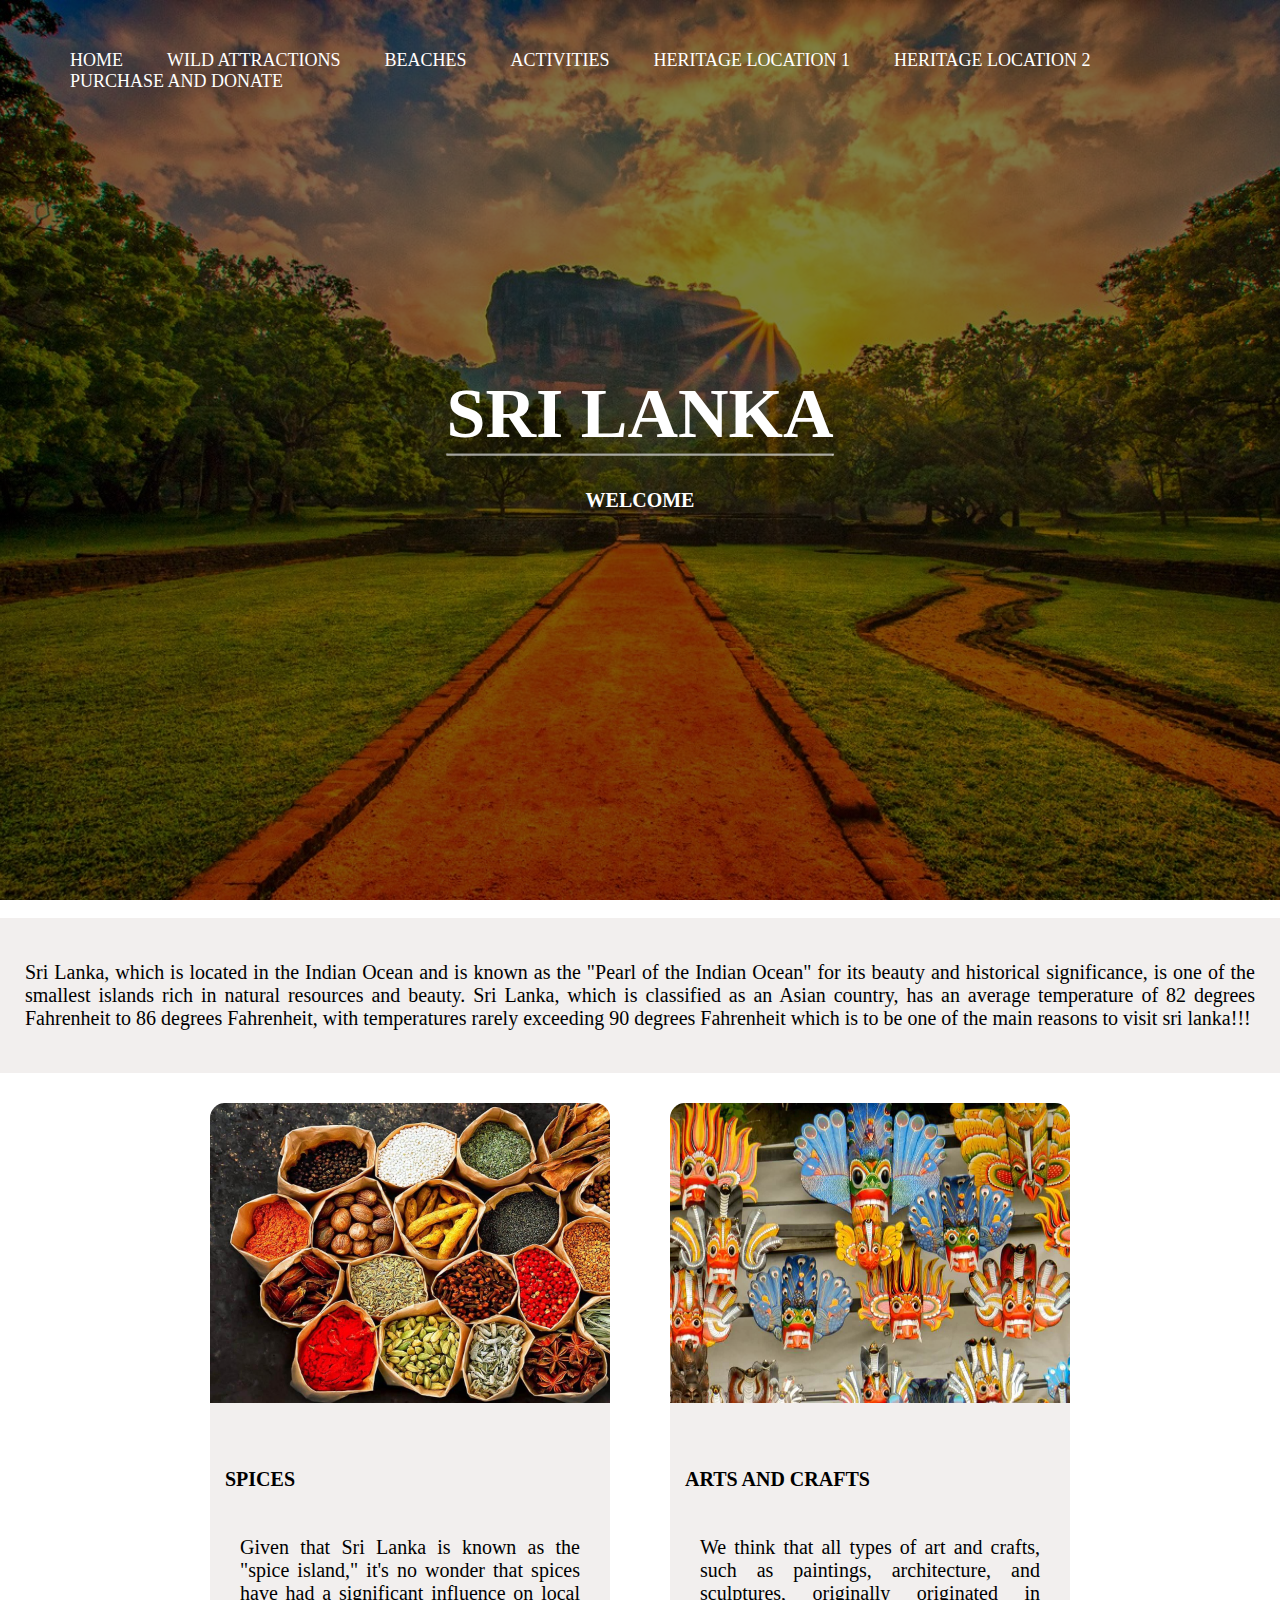
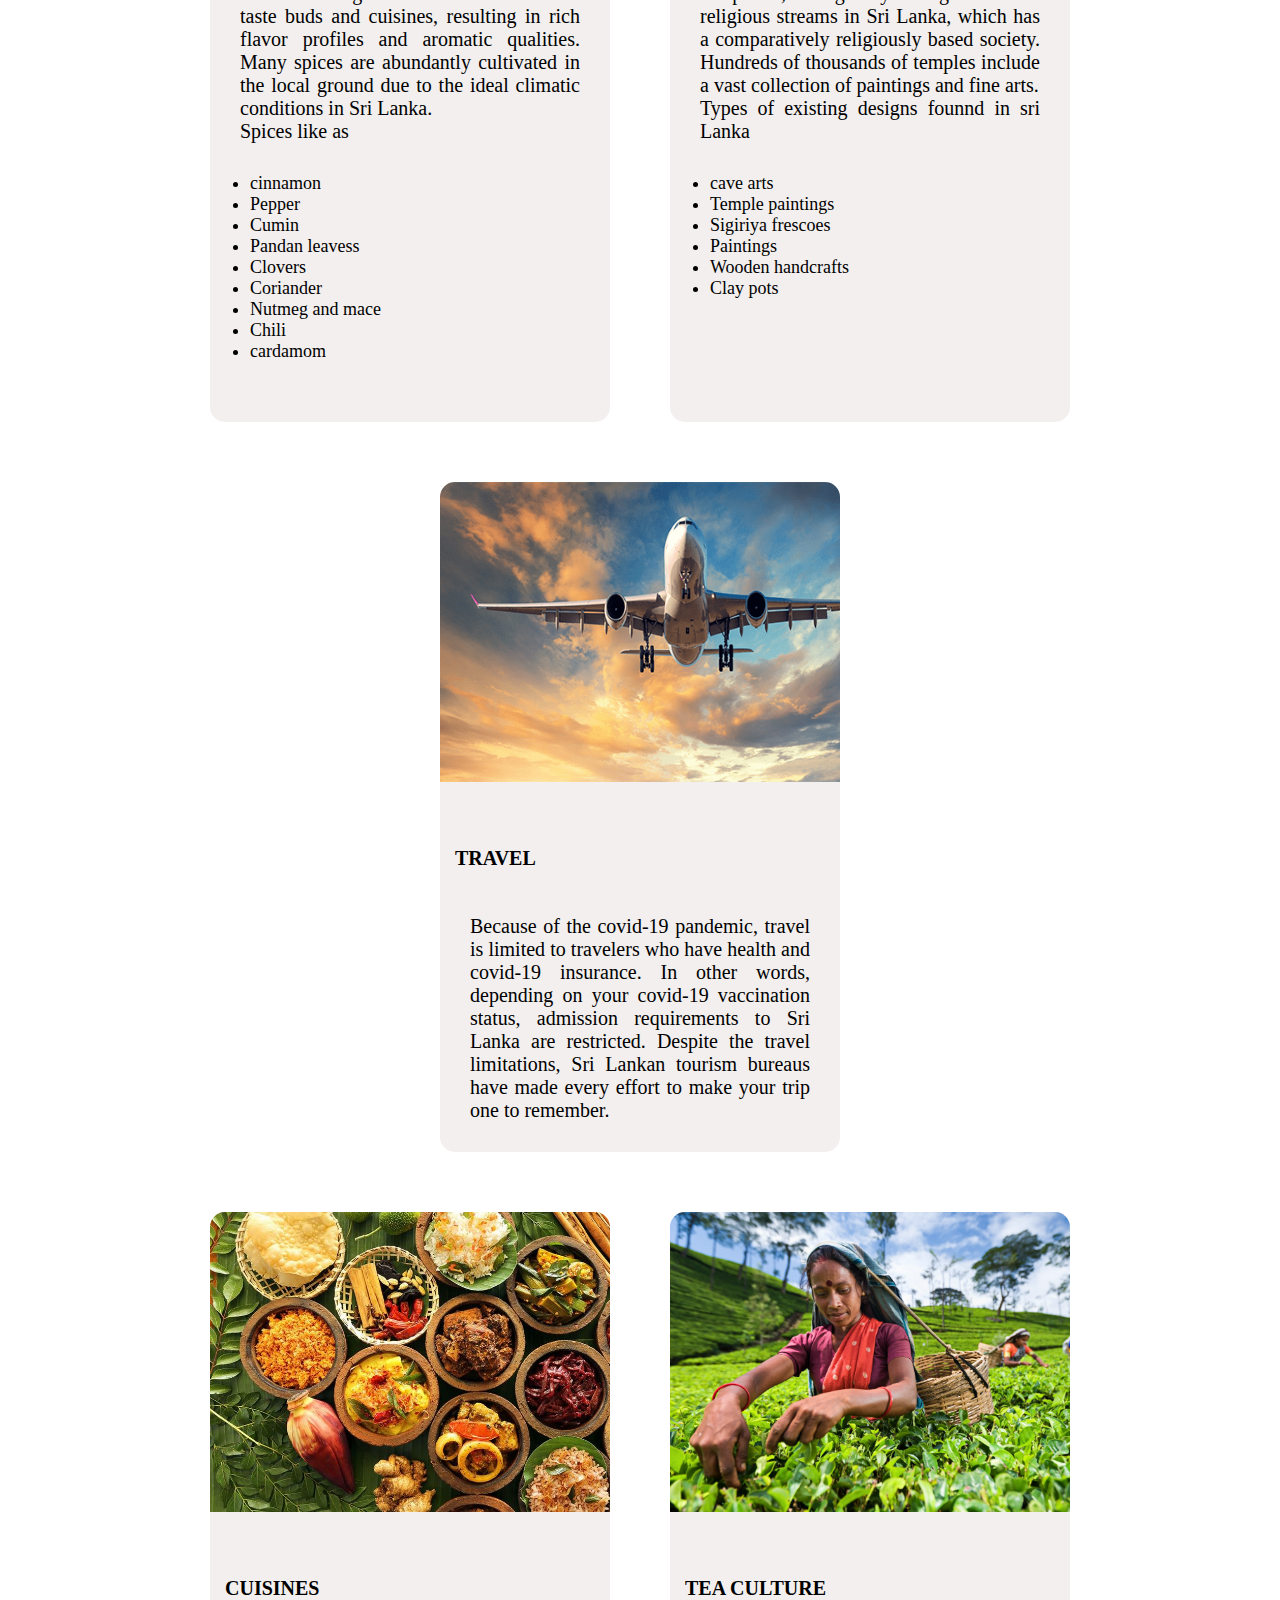
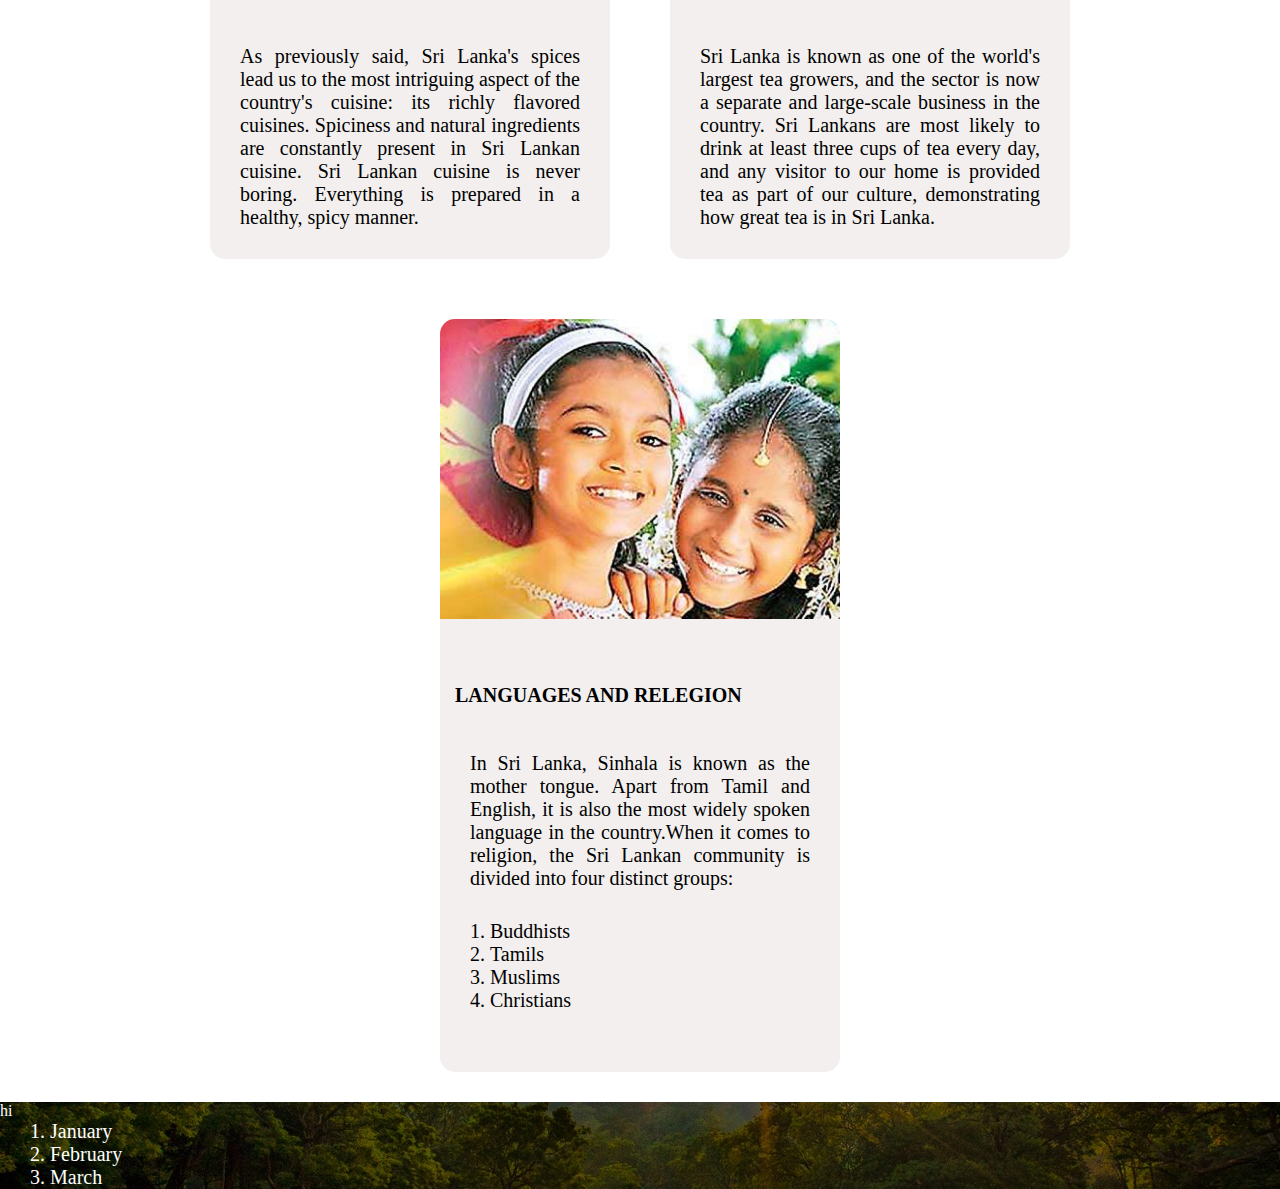
<file: index.html>
<!DOCTYPE html>
<html lang="en">
    <head>
        <meta charset="utf-8">
        <meta name="viewport" content="width-device-width, initial-scale=1">
        <meta name="description" content="Wild life">

        <title>Tourist attractions in sri lanka</title>
        <link rel="stylesheet" href="home.css">
        <link rel="stylesheet" href="main.css">

        <link rel="apple-touch-icon" sizes="180x180" href="/apple-touch-icon.png">
        <link rel="icon" type="image/png" sizes="32x32" href="favicon-32x32.png">
        <link rel="icon" type="image/png" sizes="16x16" href="favicon-16x16.png">
        <link rel="manifest" href="/site.webmanifest">
        <meta name="msapplication-TileColor" content="#da532c">
        <meta name="theme-color" content="#ffffff">
    </head>
    <body>
        <header>
            <!--Navigation bar-->
                    <div class="navigation">
                        <nav class="main nav">
                                <ul>
                                    <li><a href="index.html">HOME</a></li>
                                    <li><a href="wildlife.html">WILD ATTRACTIONS</a></li>
                                    <li><a href="beach.html">BEACHES</a></li>
                                    <li><a href="Activities.html">ACTIVITIES</a></li>
                                    <li><a href="heritage1.html">HERITAGE LOCATION 1</a></li>
                                    <li><a href="heritage2.html">HERITAGE LOCATION 2</a></li>
                                    <li><a href="p&d.html">PURCHASE AND DONATE</a></li>
                                </ul> 
                            </nav>
                    <div>
                        <div class="title">
                            <h1>SRI LANKA </h1><hr><br>
                            <h2>WELCOME</h2>
                        </div>
                </header>
                <br>
            <section class="intro">
                <br>
                <p> Sri Lanka, which is located in the Indian Ocean and is known as the "Pearl of the Indian Ocean" for its 
                    beauty and historical significance, is one of the smallest islands rich in natural resources and beauty.
                     Sri Lanka, which is classified as an Asian country, has an average temperature of 82 degrees Fahrenheit 
                     to 86 degrees Fahrenheit, with temperatures rarely exceeding 90 degrees Fahrenheit which is to be one of
                      the main reasons to visit sri lanka!!!</p>
                <br>
            </section>

            <!--inforamtion-->
            <section class="srilanka">
                <div class="srilanka-1">
                    <div class="srilanka-1-image spices"></div>
                    <h2>SPICES</h2>
                    <p>Given that Sri Lanka is known as the "spice island," it's no wonder that spices have had a significant influence
                         on local taste buds and cuisines, resulting in rich flavor profiles and aromatic qualities. Many spices are
                          abundantly cultivated in the local ground due to the ideal climatic conditions in Sri Lanka.
                          <br> Spices like as 
                            <ul>
                                <li>cinnamon</li>
                                <li>Pepper</li>
                                <li>Cumin</li>
                                <li>Pandan leavess</li>
                                <li>Clovers</li>
                                <li>Coriander</li>
                                <li>Nutmeg and mace</li>
                                <li>Chili</li>
                                <li>cardamom</li>
                            </ul>
                        </p>
                </div>
                <div class="srilanka-1">
                    <div class="srilanka-1-image arts"></div>
                    <h2>ARTS AND CRAFTS</h2>
                    <p>We think that all types of art and crafts, such as paintings, architecture, and sculptures, originally originated
                         in religious streams in Sri Lanka, which has a comparatively religiously based society. Hundreds of thousands of
                          temples include a vast collection of paintings and fine arts.
                          <br>Types of existing designs founnd in sri Lanka 
                        <ul>
                            <li>cave arts</li>
                            <li>Temple paintings</li>
                            <li>Sigiriya frescoes</li>
                            <li>Paintings</li>
                            <li>Wooden handcrafts</li>
                            <li>Clay pots</li>
                        </ul> </p>
                </div>
                <div class="srilanka-1">
                    <div class="srilanka-1-image travel"></div>
                    <h2>TRAVEL</h2>
                    <p>Because of the covid-19 pandemic, travel is limited to travelers who have health and covid-19 insurance.
                         In other words, depending on your covid-19 vaccination status, admission requirements to Sri Lanka are restricted. 
                         Despite the travel limitations, Sri Lankan tourism bureaus have made every effort to make your trip one to remember.</p>
                </div>
            </section>

            <section class="srilanka">
                    <div class="srilanka-1">
                        <div class="srilanka-1-image cuisines"></div>
                        <h2>CUISINES</h2>
                        <p>As previously said, Sri Lanka's spices lead us to the most intriguing aspect of the country's cuisine:
                             its richly flavored cuisines. Spiciness and natural ingredients are constantly present in Sri Lankan
                              cuisine. Sri Lankan cuisine is never boring. Everything is prepared in a healthy, spicy manner.</p>
                    </div>
                    <div class="srilanka-1">
                        <div class="srilanka-1-image tea"></div>
                        <h2>TEA CULTURE</h2>
                        <p>Sri Lanka is known as one of the world's largest tea growers, and the sector is now a separate and large-scale
                             business in the country. Sri Lankans are most likely to drink at least three cups of tea every day, and any 
                             visitor to our home is provided tea as part of our culture, demonstrating how great tea is in Sri Lanka.</p>
                    </div>
                    <div class="srilanka-1">
                        <div class="srilanka-1-image language"></div>
                        <h2>LANGUAGES AND RELEGION </h2>
                        <p>In Sri Lanka, Sinhala is known as the mother tongue. Apart from Tamil and English, it is also the most widely 
                            spoken language in the country.When it comes to religion, the Sri Lankan community is divided into four distinct 
                            groups: 
                            <ol>
                                <li>Buddhists</li>
                                <li>Tamils</li>
                                <li>Muslims</li>
                                <li>Christians</li>
                            </ol>
                        </p>
                    </div>
                </section>
    </body>
    <!--footer-->
    <footer>hi
        <ol>
            <li>January</li>
            <li>February</li>
            <li>March</li>
        </ol>

        <!--(2022). Retrieved from country reports : https://www.countryreports.org/country/SriLanka/geography.htm
        colombo academy of hospitality mangement . (2022). cahm. Retrieved from william angliss institute: https://www.cahm.lk/culture-of-sri-lanka/#:~:text=Sri%20Lankan%20culture%20is%20best,Indian%20subcontinent%20from%20ancient%20times.
        sri lankan buisnesses. (2022). Retrieved from EDB: https://www.srilankabusiness.com/blog/herbs-spices-from-sri-lanka.html-->


    </footer>
</html>
</file>
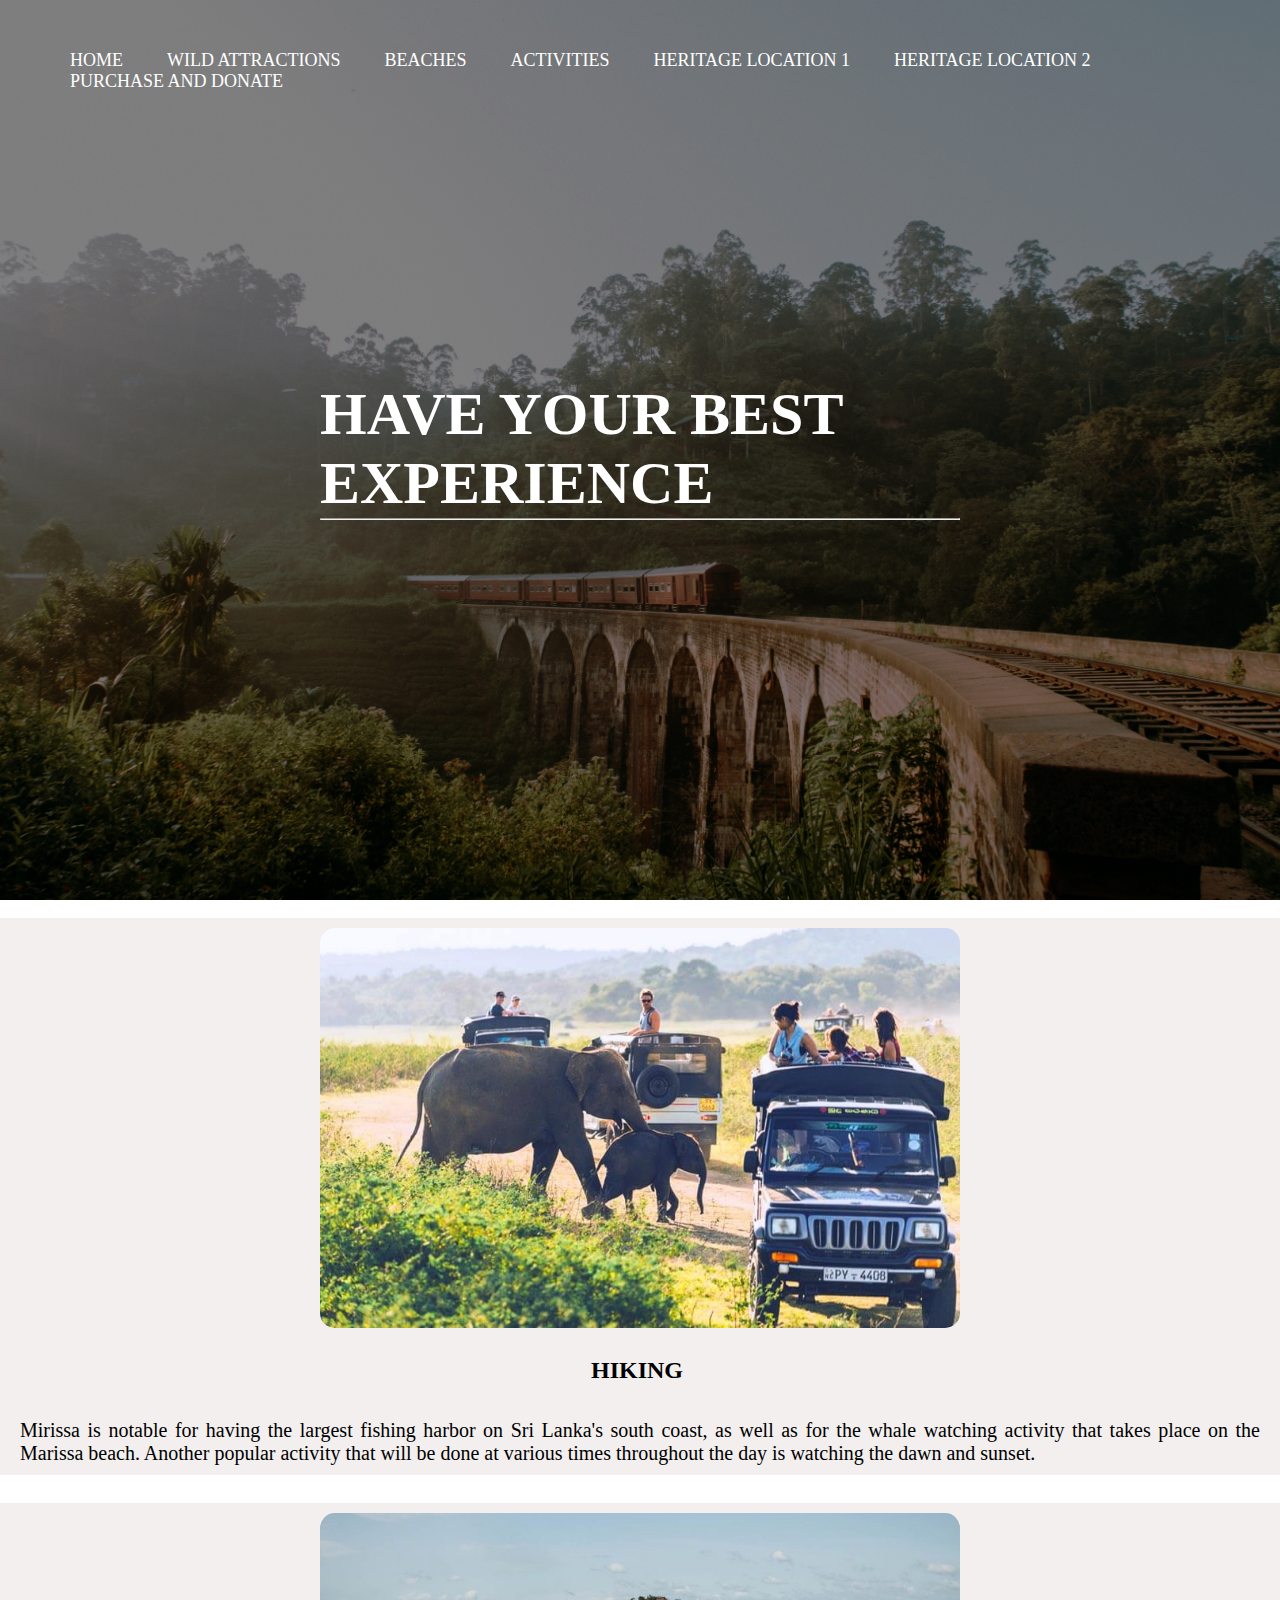
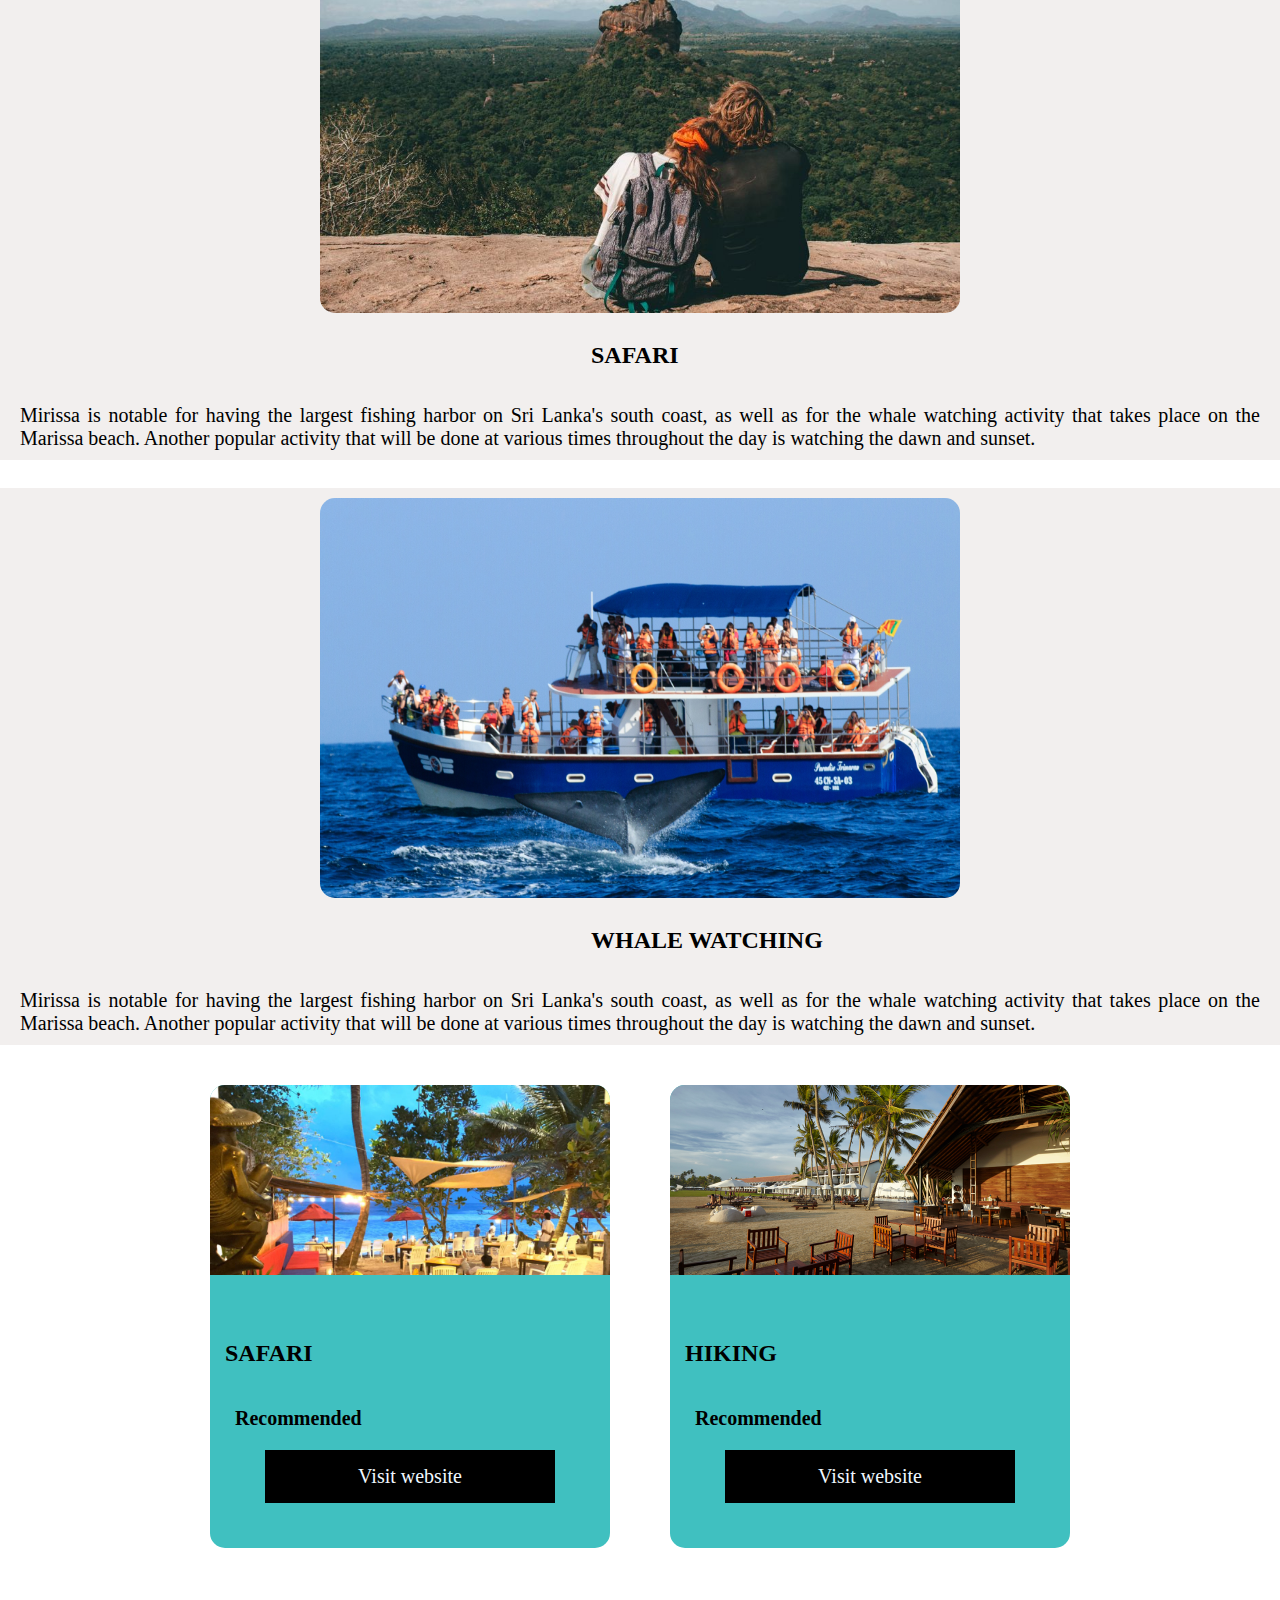
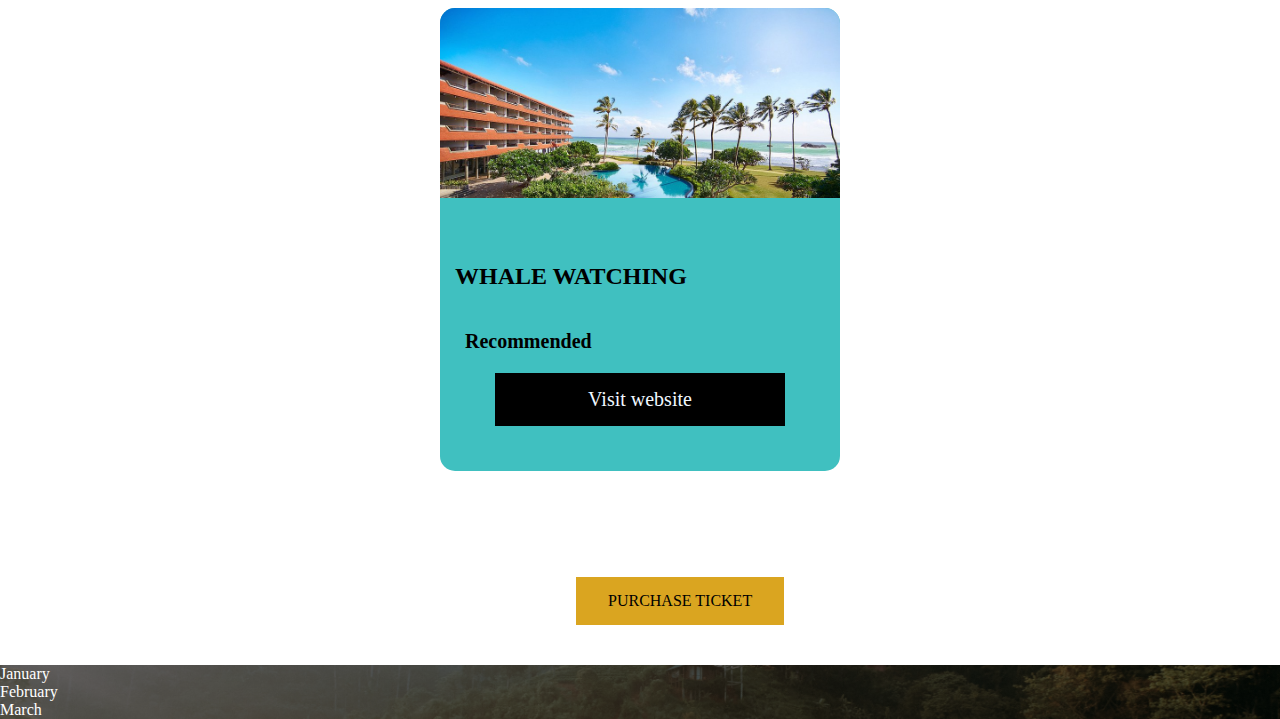
<file: Activities.html>
<!DOCTYPE html>
<html lang="en">
    <head>
        <meta charset="utf-8">
        <meta name="viewport" content="width-device-width, initial-scale=1">
        <meta name="description" content="Wild life">

        <title>Tourist attractions in sri lanka</title>
        <link rel="stylesheet" href="Activites.css">
        <link rel="stylesheet" href="main.css">

        <link rel="apple-touch-icon" sizes="180x180" href="/apple-touch-icon.png">
        <link rel="icon" type="image/png" sizes="32x32" href="favicon-32x32.png">
        <link rel="icon" type="image/png" sizes="16x16" href="favicon-16x16.png">
        <link rel="manifest" href="/site.webmanifest">
        <meta name="msapplication-TileColor" content="#da532c">
        <meta name="theme-color" content="#ffffff">
    </head>
    <body>
        <header>
                    <div class="navigation">
                        <nav class="main nav">
                                <ul>
                                        <li><a href="index.html">HOME</a></li>
                                        <li><a href="wildlife.html">WILD ATTRACTIONS</a></li>
                                        <li><a href="beach.html">BEACHES</a></li>
                                        <li><a href="Activities.html">ACTIVITIES</a></li>
                                        <li><a href="heritage1.html">HERITAGE LOCATION 1</a></li>
                                        <li><a href="heritage2.html">HERITAGE LOCATION 2</a></li>
                                        <li><a href="p&d.html">PURCHASE AND DONATE</a></li>
                                </ul> 
                            </nav>
                    <div>
                        <div class="title">
                            <h1>HAVE YOUR BEST EXPERIENCE</h1><hr>
                        </div>
        </header>
<br>      
        <section id="first" class="activities">
            
           <center><img src="images/safariac.jpg" alt="ayurveda" width="50%" height="400px"></center>
          <h2>HIKING</h2>
           <p>Mirissa is notable for having the largest fishing harbor on Sri Lanka's south coast, as well as for the whale watching 
            activity that takes place on the Marissa beach. Another popular activity that will be done at various times throughout the 
            day is watching the dawn and sunset.</p>
        </section>

<br>
        <section id="second" class="activities">
            
            <center><img src="images//hiking.jpg" alt="safari" width="50%" height="400px"></center>
            <h2>SAFARI</h2>
                <p>Mirissa is notable for having the largest fishing harbor on Sri Lanka's south coast, as well as for the whale watching 
                    activity that takes place on the Marissa beach. Another popular activity that will be done at various times throughout the 
                    day is watching the dawn and sunset.</p>
        </section>

<br>
        <section id="third" class="activities">
            
            <center><img src="images/whalewatching.jpg" alt="culture" width="50%" height="400px"></center>
            <h2>WHALE WATCHING</h2>
                <p>Mirissa is notable for having the largest fishing harbor on Sri Lanka's south coast, as well as for the whale watching 
                    activity that takes place on the Marissa beach. Another popular activity that will be done at various times throughout the 
                    day is watching the dawn and sunset.</p>
        </section>

        <section class="activities-links">
            <div class="acts">
                <div class="acts-image act-1"></div>
                <h2>SAFARI</h2>
                <p> <b>Recommended</b><br>
                    
                <a href="https://centralbeachmirissa.com/" >Visit website</a>
            </div>
            <div class="acts">
                <div class="acts-image act-2"></div>
                <h2>HIKING</h2>
                <p> <b>Recommended</b><br>
                    
                <a href="https://www.ekhohotels.com/ekhosurf/" >Visit website</a>
            </div>
            <div class="acts">
                <div class="acts-image act-3"></div>
                <h2>WHALE WATCHING </h2>
                <p> <b>Recommended</b><br>
                    
                <a href="https://www.cinnamonhotels.com/hikkatranzcinnamon" >Visit website</a>
            </div>
        </section>

    <br><br>

    <div class="addorder"></div>
        <br><br><div id="ticketingform">
            <a href="placeorder.html" class="button2">PURCHASE TICKET</a></div>
        </div><br><br>


    </fieldset>
</form>
    <footer>
        <ol>
            <li>January</li>
            <li>February</li>
            <li>March</li>
        </ol>
    </footer>
    <script src="activities.js"></script>
    </body>
</html>
</file>
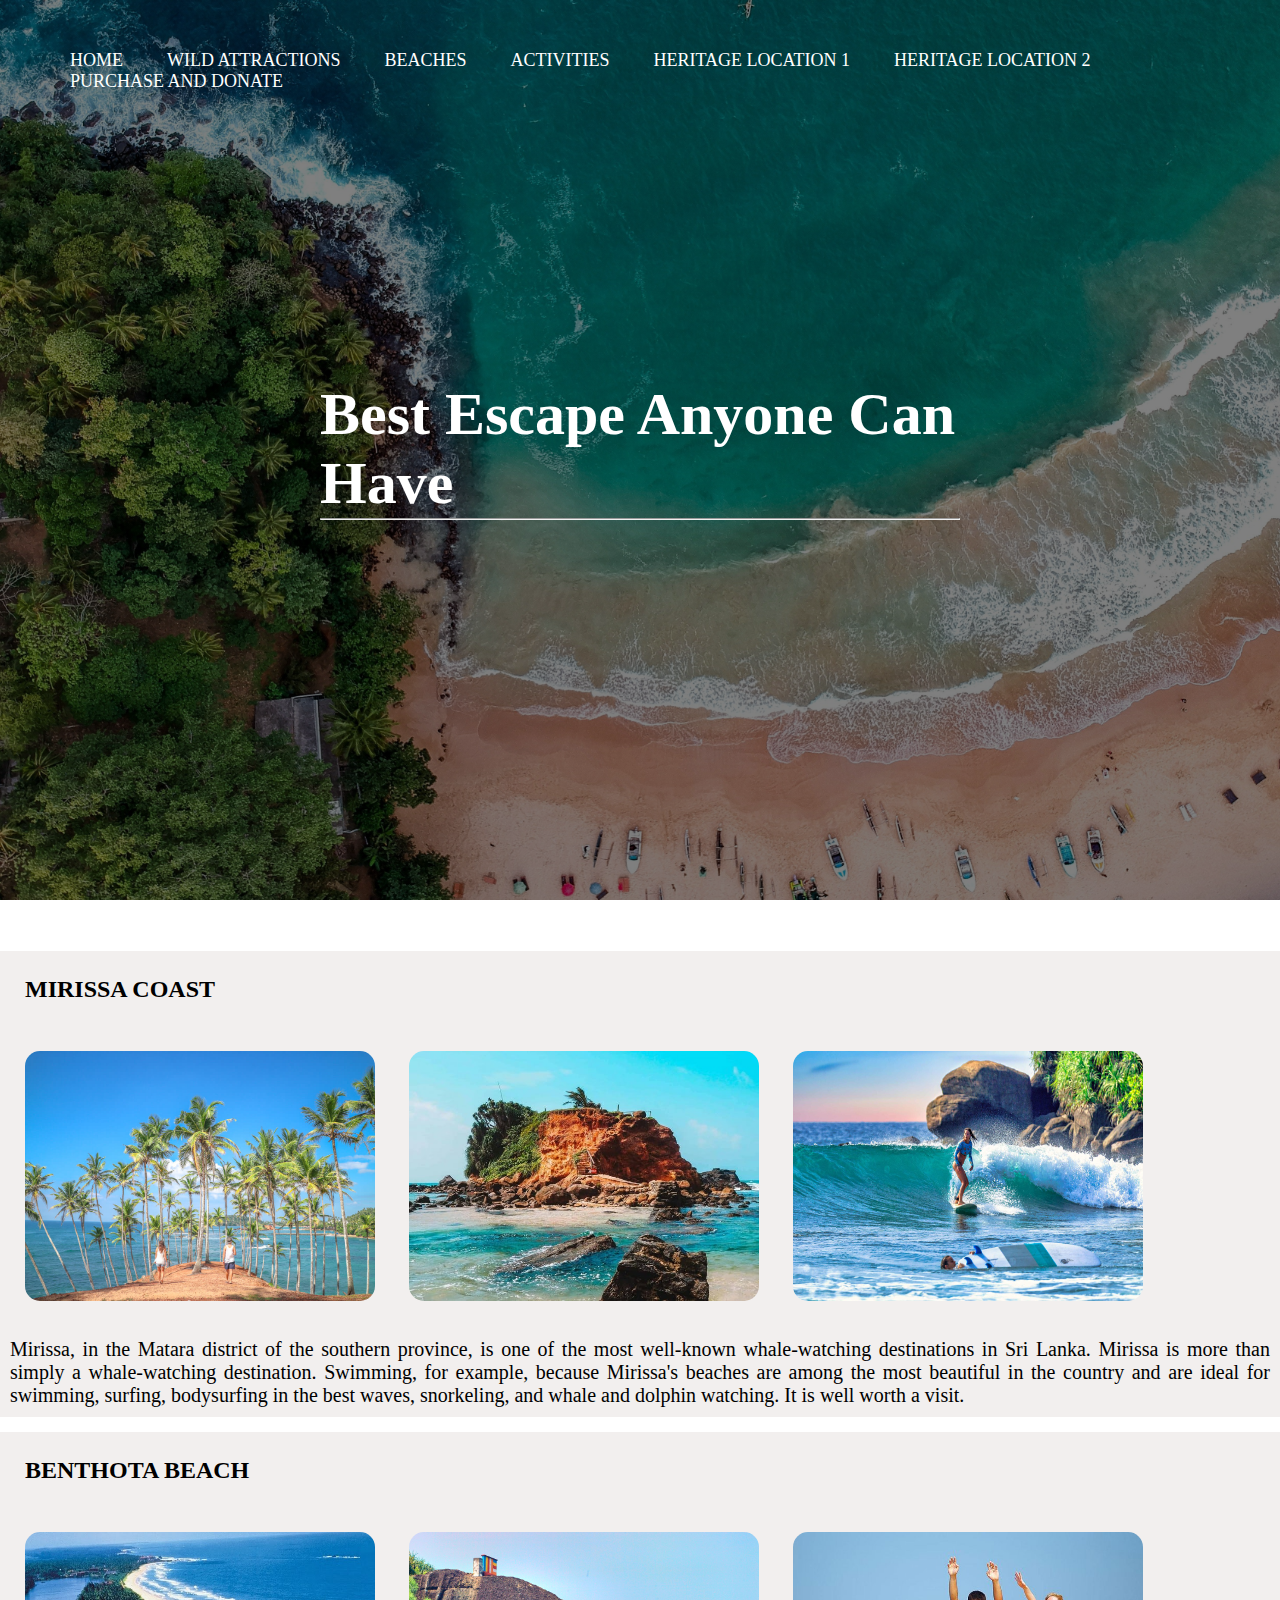
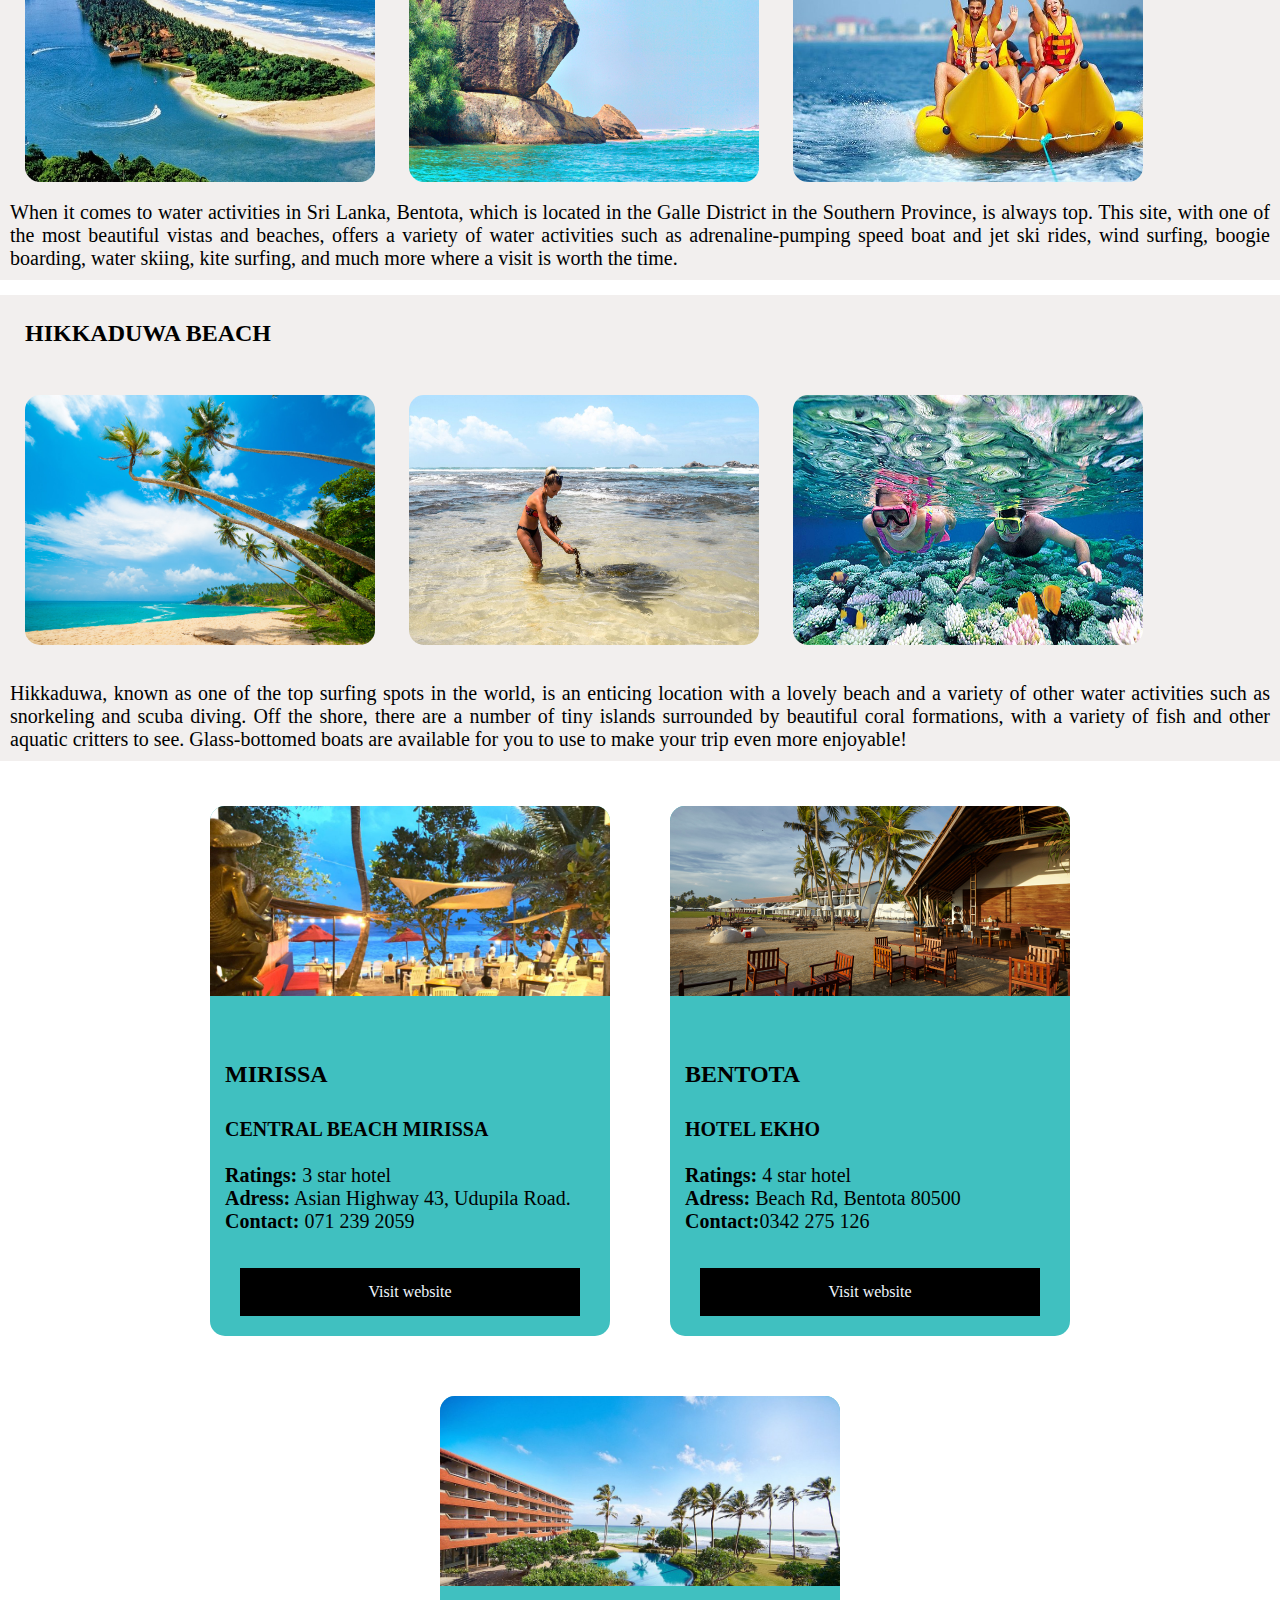
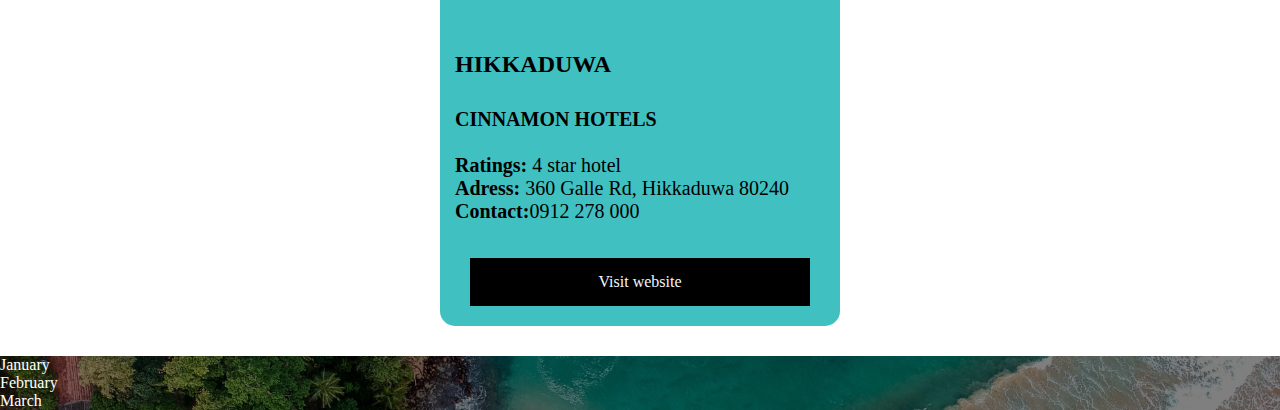
<file: beach.html>
<!DOCTYPE html>
<html lang="en">
    <head>
        <meta charset="utf-8">
        <meta name="viewport" content="width-device-width, initial-scale=1">
        <meta name="description" content="Wild life">

        <title>Tourist attractions in sri lanka</title>
        <link rel="stylesheet" href="beach.css">
        <link rel="stylesheet" href="main.css">

        <link rel="apple-touch-icon" sizes="180x180" href="/apple-touch-icon.png">
        <link rel="icon" type="image/png" sizes="32x32" href="favicon-32x32.png">
        <link rel="icon" type="image/png" sizes="16x16" href="favicon-16x16.png">
        <link rel="manifest" href="/site.webmanifest">
        <meta name="msapplication-TileColor" content="#da532c">
        <meta name="theme-color" content="#ffffff">
    </head>
    <body>
        <header>
            <div class="navigation">
                <nav class="main nav">
                        <ul>
                            <li><a href="index.html">HOME</a></li>
                            <li><a href="wildlife.html">WILD ATTRACTIONS</a></li>
                            <li><a href="beach.html">BEACHES</a></li>
                            <li><a href="Activities.html">ACTIVITIES</a></li>
                            <li><a href="heritage1.html">HERITAGE LOCATION 1</a></li>
                            <li><a href="heritage2.html">HERITAGE LOCATION 2</a></li>
                            <li><a href="p&d.html">PURCHASE AND DONATE</a></li>
                        </ul> 
                </nav>
            <div>

                <div class="title">
                    <h1>Best Escape Anyone Can Have </h1><hr>
        </header>

        <!--BEACHES-->
        
        <br><br>
        <div id="places">

            <div class="image">
                <h2> MIRISSA COAST</h2>
                <br>
            <img src="images/mirissabeach.jpg" alt="yala" width="350" height="250">
            <img src="images/mirissa1.jpg" alt="yala" width="350" height="250">
            <img src="images/mirissa2.jpg" alt="yala" width="350" height="250">
            <br><br>
               <p>Mirissa, in the Matara district of the southern province, is one of the most well-known whale-watching destinations 
                in Sri Lanka. Mirissa is more than simply a whale-watching destination. Swimming, for example, because Mirissa's beaches
                 are among the most beautiful in the country and are ideal for swimming, surfing, bodysurfing in the best waves, snorkeling,
                  and whale and dolphin watching. It is well worth a visit.</p>
            </div>

          

             <div class="image">
                <h2>BENTHOTA BEACH</h2>
                <br>
            <img src="images/Bentota.jpg" alt="sinharaja" width="350" height="250">
            <img src="images/bentota1.jpg" alt="sinharaja" width="350" height="250">
            <img src="images/bentota3.jpg" alt="sinharaja" width="350" height="250">
            <br>
               <p>When it comes to water activities in Sri Lanka, Bentota, which is located in the Galle District in the Southern Province, is always
                 top. This site, with one of the most beautiful vistas and beaches, offers a variety of water activities such as adrenaline-pumping 
                 speed boat and jet ski rides, wind surfing, boogie boarding, water skiing, kite surfing, and much more where a visit is worth the time.</p>
            </div>

        

            <div class="image">
                <H2>HIKKADUWA BEACH</H2>
                <br>
            <img src="images/hikkaduwa.jpg" alt="wilpattu" width="350" height="250">
            <img src="images/hikkkaduwa1.jpg" alt="wilpattu" width="350" height="250">
            <img src="images/Hikkaduwa2.jpg" alt="wilpattu" width="350" height="250">
            <br><br>
               <p>Hikkaduwa, known as one of the top surfing spots in the world, is an enticing location with a lovely beach and a variety 
                of other water activities such as snorkeling and scuba diving. Off the shore, there are a number of tiny islands surrounded 
                by beautiful coral formations, with a variety of fish and other aquatic critters to see. Glass-bottomed boats are available
                 for you to use to make your trip even more enjoyable!</p>
            </div>
        </div>

        <section class="hotels">
            <div class="individual">
                <div class="individual-image hotel-1"></div>
                <h2>MIRISSA</h2>
                <p><b>CENTRAL BEACH MIRISSA</b><br><br>
                    <b>Ratings:</b> 3 star hotel<br>
                    <b>Adress:</b> Asian Highway 43, Udupila Road.<br>
                    <b>Contact:</b> 071 239 2059<br></p>
                <a href="https://centralbeachmirissa.com/" >Visit website</a>
            </div>
            <div class="individual">
                <div class="individual-image hotel-2"></div>
                <h2>BENTOTA</h2>
                <p><b>HOTEL EKHO</b><br><br>
                    <b>Ratings:</b> 4 star hotel<br>
                    <b>Adress:</b> Beach Rd, Bentota 80500<br>
                    <b>Contact:</b>0342 275 126<br></p>
                <a href="https://www.ekhohotels.com/ekhosurf/" >Visit website</a>
            </div>
            <div class="individual">
                <div class="individual-image hotel-3"></div>
                <h2>HIKKADUWA </h2>
                <p><b>CINNAMON HOTELS</b><br><br>
                    <b>Ratings:</b> 4 star hotel<br>
                    <b>Adress:</b> 360 Galle Rd, Hikkaduwa 80240<br>
                    <b>Contact:</b>0912 278 000<br></p>
                <a href="https://www.cinnamonhotels.com/hikkatranzcinnamon" >Visit website</a>
            </div>
        </section>
    </body>
    <footer>
        <ol>
            <li>January</li>
            <li>February</li>
            <li>March</li>
        </ol>
    </footer>
</html>
</file>
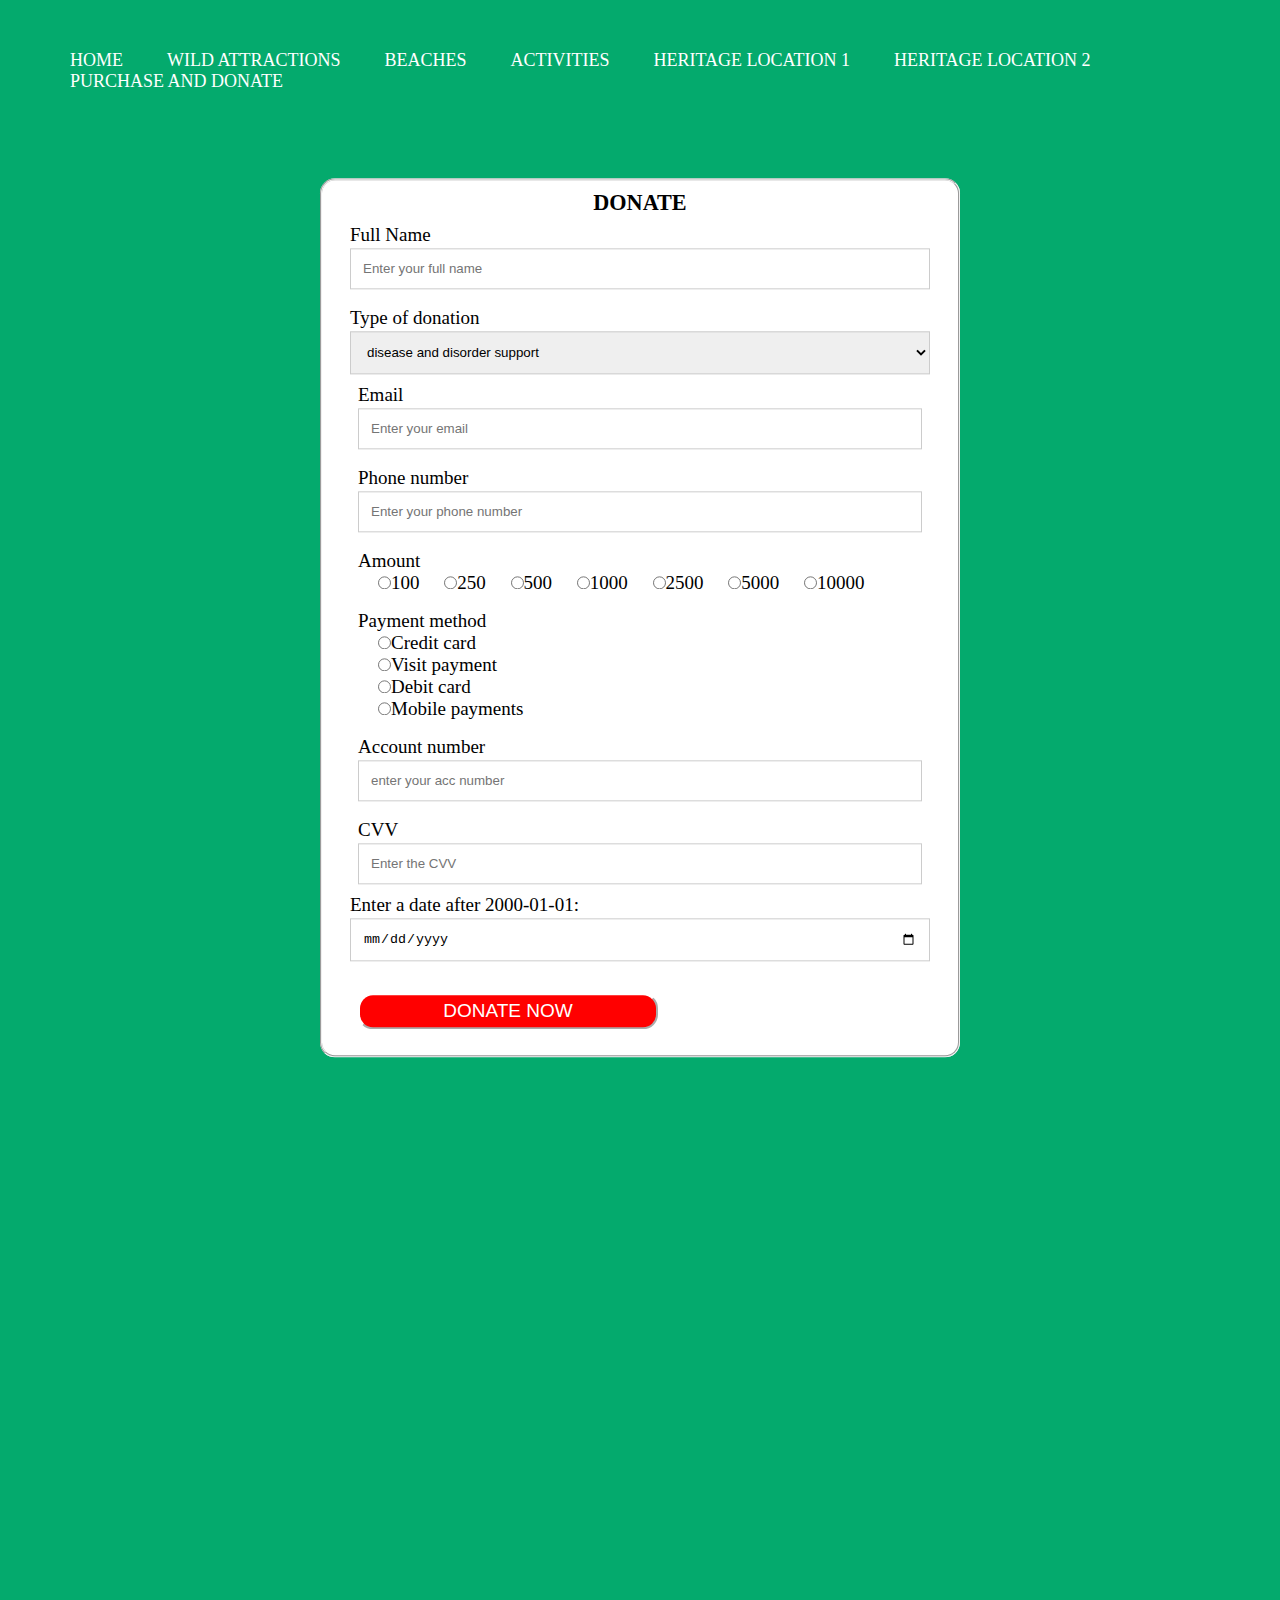
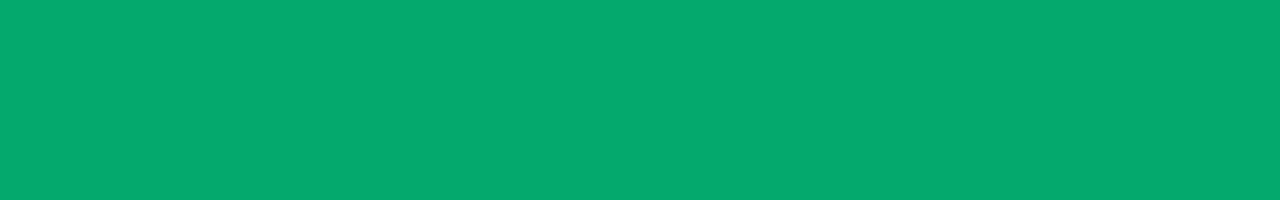
<file: donate.html>
<!DOCTYPE html>
<html lang="en">
    <head>
        <meta charset="utf-8">
        <meta name="viewport" content="width-device-width, initial-scale=1">
        <meta name="description" content="Wild life">

        <title>Tourist attractions in sri lanka</title>
        <link rel="stylesheet" href="donate.css">
        <link rel="stylesheet" href="main.css">

        <link rel="apple-touch-icon" sizes="180x180" href="/apple-touch-icon.png">
        <link rel="icon" type="image/png" sizes="32x32" href="favicon-32x32.png">
        <link rel="icon" type="image/png" sizes="16x16" href="favicon-16x16.png">
        <link rel="manifest" href="/site.webmanifest">
        <meta name="msapplication-TileColor" content="#da532c">
        <meta name="theme-color" content="#ffffff">

    </head>
    <body>
        <header>
            <div class="navigation">
                <nav class="main nav">
                        <ul>
                            <li><a href="index.html">HOME</a></li>
                            <li><a href="wildlife.html">WILD ATTRACTIONS</a></li>
                            <li><a href="beach.html">BEACHES</a></li>
                            <li><a href="Activities.html">ACTIVITIES</a></li>
                            <li><a href="heritage1.html">HERITAGE LOCATION 1</a></li>
                            <li><a href="heritage2.html">HERITAGE LOCATION 2</a></li>
                            <li><a href="p&d.html">PURCHASE AND DONATE</a></li>
                        </ul> 
                    </nav>
            <div>
                <div class="form">
                    <form name="donateform" action="/action_page.php" onsubmit="return validateForm()" method="post" id="formy">
                        <fieldset>
                                <h3 align="center">DONATE</h3>
                                    <div id="full_form">
                                    <label for="fname">Full Name</label>&nbsp;
                                    <span><input type="text" placeholder="Enter your full name" id="fname" name="formname"/></span></div>
    
                                    <div id="full_form">
                                    <label for="donation"> Type of donation</label>&nbsp;
                                    <span><select name="donate">
                                        <option>disease and disorder support</option>
                                        <option>Wild life</option>
                                        <option>Patient and family support</option>
                                        <option>schooling support</option>
                                    </select></span>
    
                                    <div id="full_form">
                                    <label for="email">Email</label>&nbsp;
                                    <span><input type="text" placeholder="Enter your email" id="email" name="formname" /></span></div>
    
                                    <div id="full_form">
                                    <label for="adr"> Phone number</label>&nbsp;
                                    <span><input type="text" placeholder="Enter your phone number" id="phonenumber" name="formname"/></span></div>

                                    <div id="full_form">
                                        <label for="amount">Amount</label>&nbsp;<br>
                                        <span><input type="radio" id="pmethod" name="formname" value="100"/>100</span>
                                        <span><input type="radio" id="pmethod" name="formname" value="100"/>250</span>
                                        <span><input type="radio" id="pmethod" name="formname" value="100"/>500</span>
                                        <span><input type="radio" id="pmethod" name="formname" value="100"/>1000</span>
                                        <span><input type="radio" id="pmethod" name="formname" value="100"/>2500</span>
                                        <span><input type="radio" id="pmethod" name="formname" value="100"/>5000</span>
                                        <span><input type="radio" id="pmethod" name="formname" value="100"/>10000</span></div>
    
                                    <div id="full_form">
                                    <label for="pmethod">Payment method</label>&nbsp;<br>
                                    <span><input type="radio" id="pmethod" name="cardname" value="100"/>Credit card</span><br>
                                    <span><input type="radio" id="pmethod" name="cardname" value="100"/>Visit payment</span><br>
                                    <span><input type="radio" id="pmethod" name="cardname" value="100"/>Debit card</span><br>
                                    <span><input type="radio" id="pmethod" name="cardname" value="100"/>Mobile payments</span><br></div>
    
                                    <div id="full_form">
                                    <label for="pass">Account number</label>&nbsp;
                                    <span><input type="password" placeholder="enter your acc number" id="pass" name="formname"/></span></div>

                                    <div id="full_form">
                                        <label for="email">CVV</label>&nbsp;
                                        <span><input type="text" placeholder="Enter the CVV" id="cvv" name="formname"/></span></div>

                                    <label for="datemin">Enter a date after 2000-01-01:</label>
                                    <span><input type="date" id="datemin" name="formname" min="2000-01-02"></span><br><br>
                                </form>
                                    <div id="full_form">
                                        <button id="donation"  onclick="">DONATE NOW</button>
                                        <!--<button onclick="(function(){alert('thank you for your donation')})()">DONATE NOW</button>-->
                                    </div>
                        </fieldset>            
                    
            <!--<div class="title">
                  <h1>"Giving is not just about making a donation, It is about 
                    making a difference" <br><hr> -kathy calvin
                  </h1>
             </div>-->
        </header>
        <section>
            <!--<div class="form">
                    <form>
                                <h3>Personel details</h3>
                                    <div id="full_form">
                                    <label for="fname">Full Name</label>&nbsp;
                                    <input type="text" placeholder="Enter your full name" id="fname" name="firstname"/></div>
    
                                    <div id="full_form">
                                    <label for="email"> Last Name</label>&nbsp;
                                    <input type="text" placeholder="Enter your last name" id="Last name" name="lastname" /></div>
    
                                    <div id="full_form">
                                    <label for="email"> Email</label>&nbsp;
                                    <input type="text" placeholder="Enter your email" id="email" name="email" /></div>
    
                                    <div id="full_form">
                                    <label for="adr"> phone number</label>&nbsp;
                                    <input type="text" placeholder="Enter your phone number" id="phonenumber" name="phonenumber" /></div>
    
                                    <div id="full_form">
                                    <label for="uname">payment method</label>&nbsp;
                                    <input type="text" placeholder="Enter your username" id="uname" name="cardname" /></div>
    
                                    <div id="full_form">
                                    <label for="pass">Password</label>&nbsp;
                                    <input type="text" placeholder="Enter your password" id="pass" name="cardnumber" /></div>
                                   
                                    <div class="button">
                                        <input type="submit" value="Purchase">
                                    </div>
                    </form>-->
            </div>
        </section>
        <script src="donate.js"></script>
    </body>
</html>
</file>
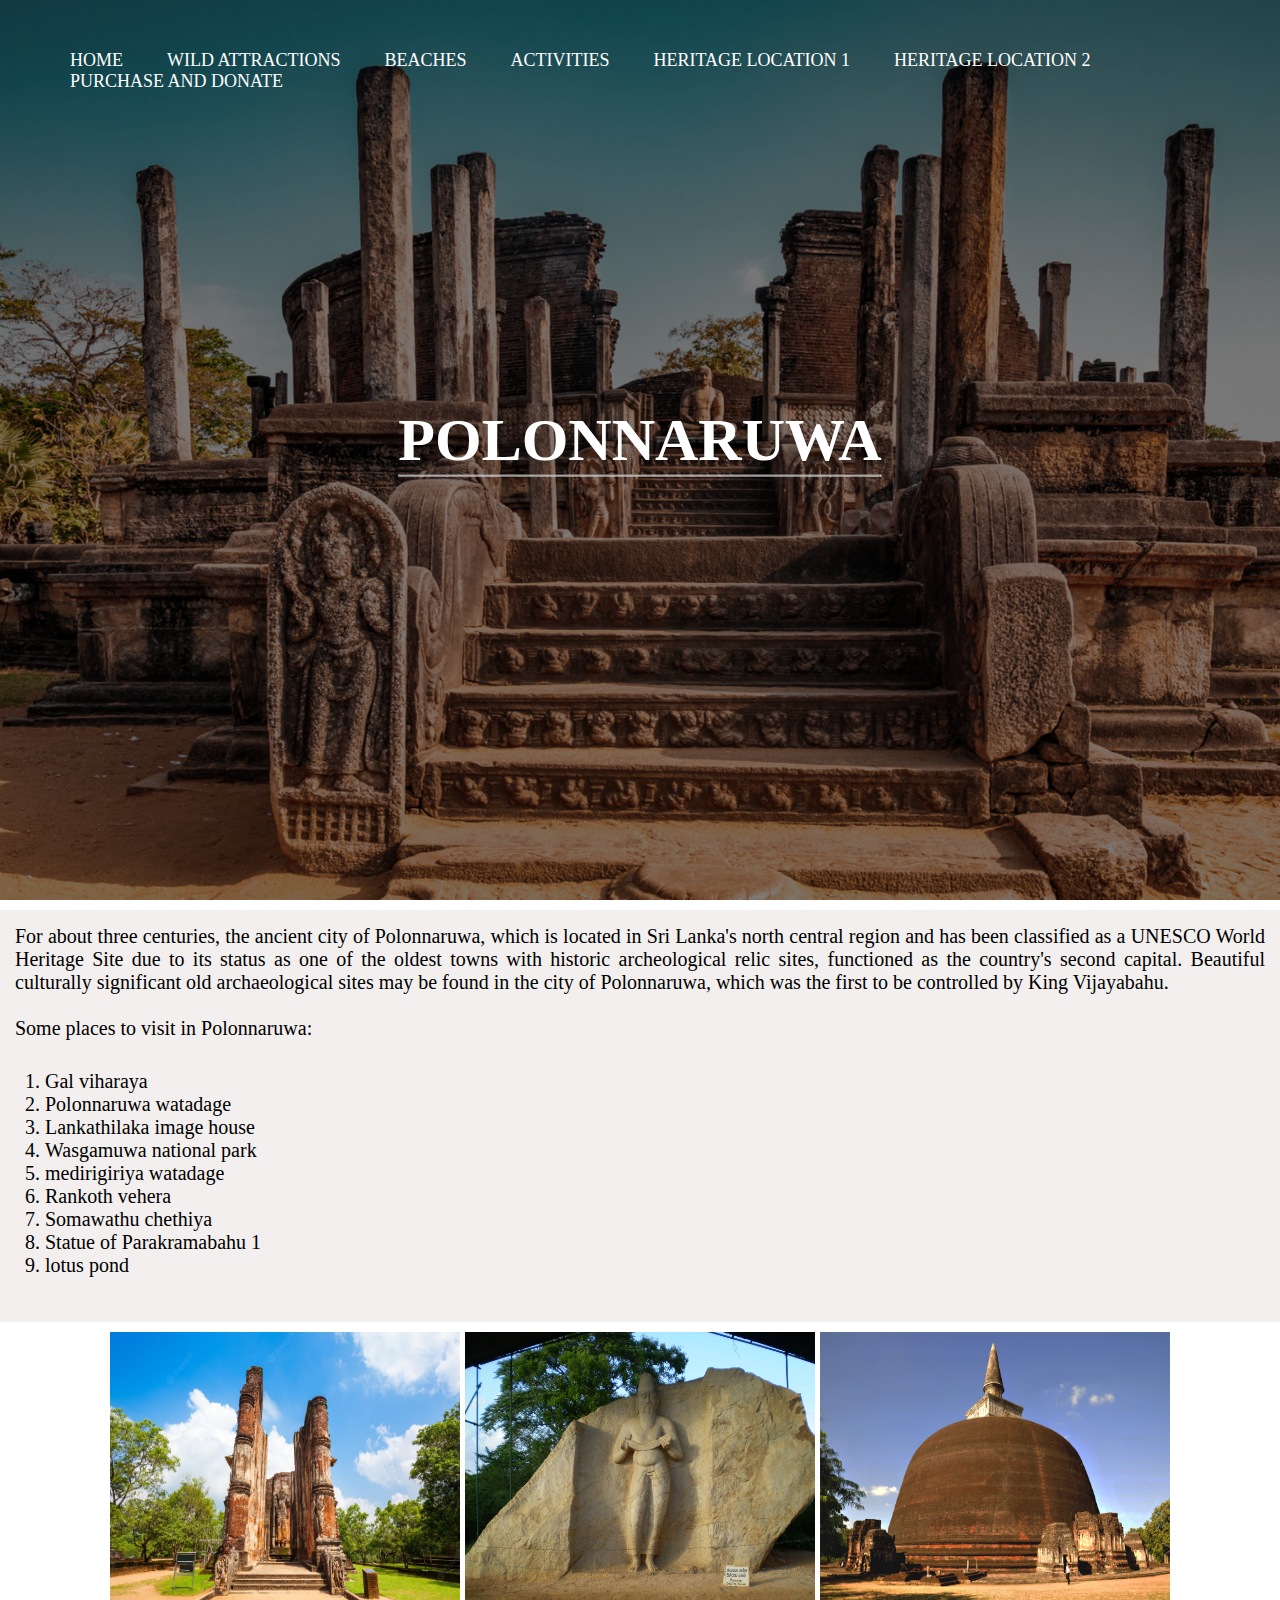
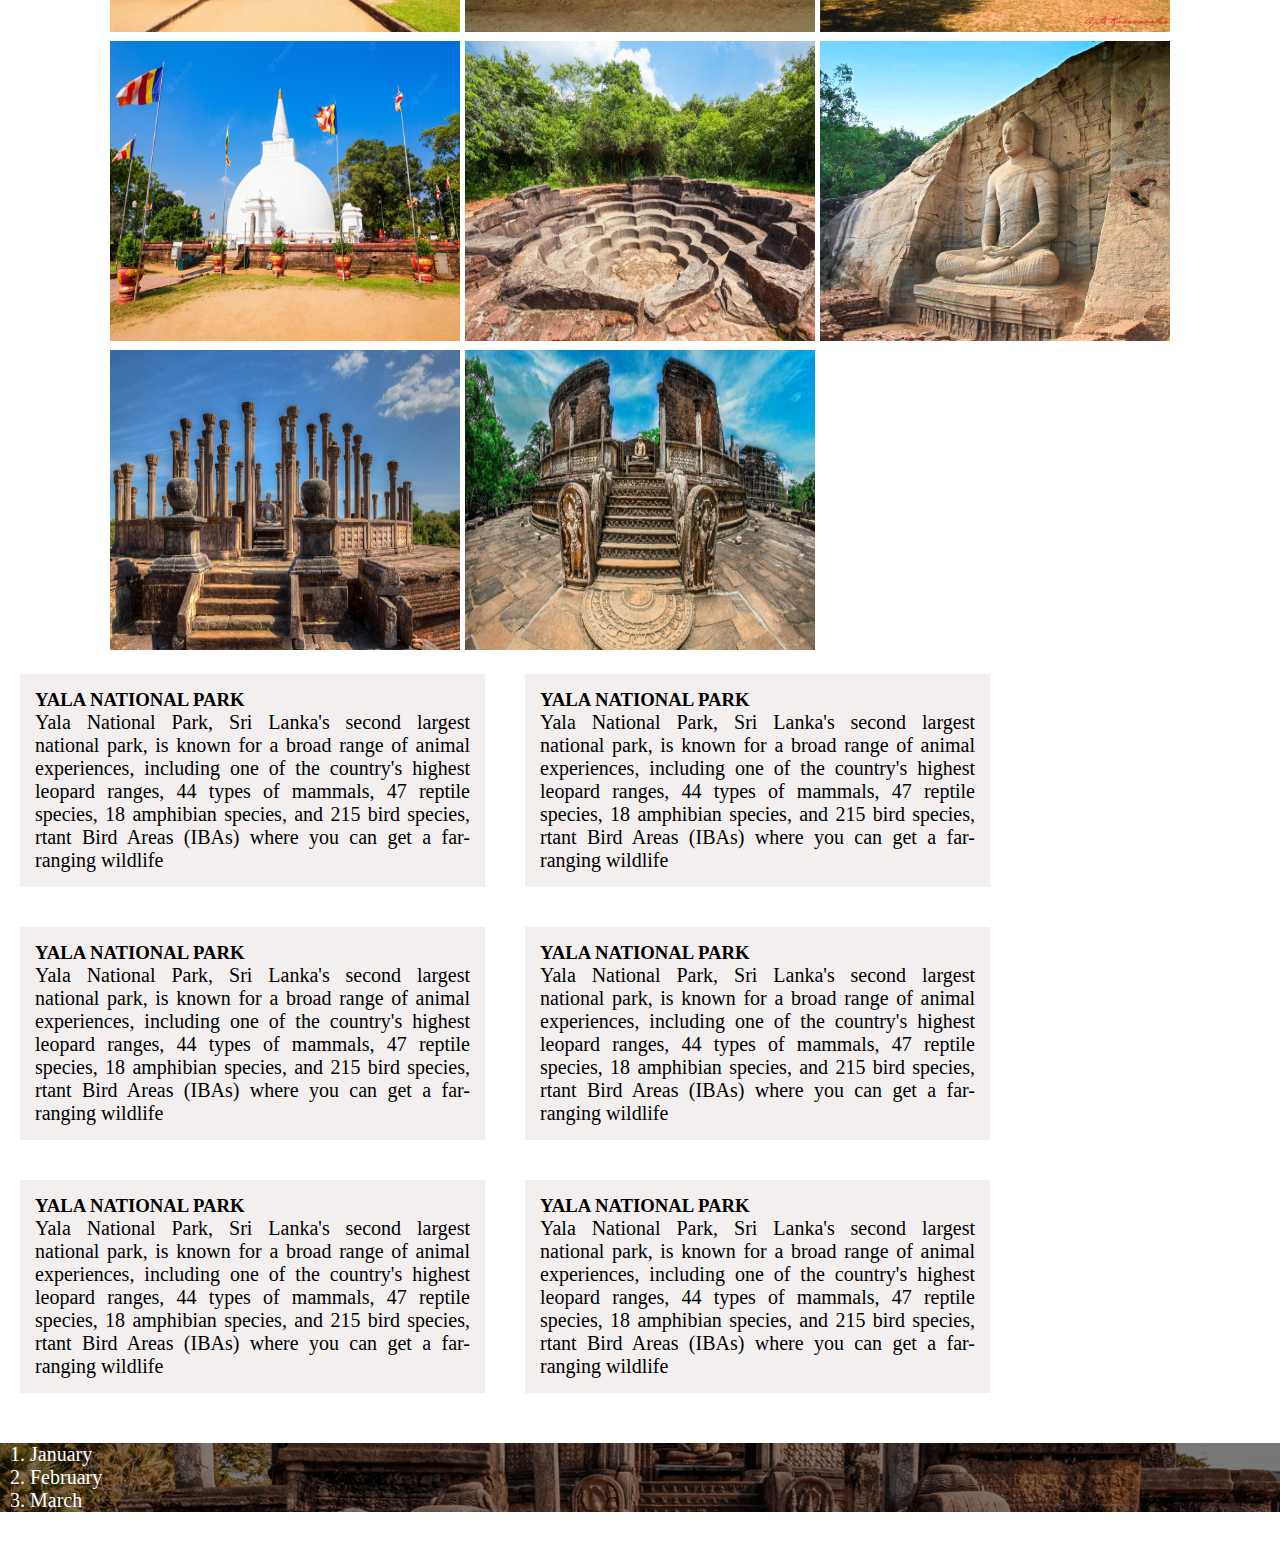
<file: heritage1.html>
<!DOCTYPE html>
<html lang="en">
    <head>
        <meta charset="utf-8">
        <meta name="viewport" content="width-device-width, initial-scale=1">
        <meta name="description" content="Wild life">

        <title>Tourist attractions in sri lanka</title>
        <link rel="stylesheet" href="heritage1.css">
        <link rel="stylesheet" href="main.css">

        <link rel="apple-touch-icon" sizes="180x180" href="/apple-touch-icon.png">
        <link rel="icon" type="image/png" sizes="32x32" href="favicon-32x32.png">
        <link rel="icon" type="image/png" sizes="16x16" href="favicon-16x16.png">
        <link rel="manifest" href="/site.webmanifest">
        <meta name="msapplication-TileColor" content="#da532c">
        <meta name="theme-color" content="#ffffff">
    </head>
    <body>
        <header>
                    <div class="navigation">
                        <nav class="main nav">
                                <ul>
                                    <li><a href="index.html">HOME</a></li>
                                    <li><a href="wildlife.html">WILD ATTRACTIONS</a></li>
                                    <li><a href="beach.html">BEACHES</a></li>
                                    <li><a href="Activities.html">ACTIVITIES</a></li>
                                    <li><a href="heritage1.html">HERITAGE LOCATION 1</a></li>
                                    <li><a href="heritage2.html">HERITAGE LOCATION 2</a></li>
                                    <li><a href="p&d.html">PURCHASE AND DONATE</a></li>
                                </ul> 
                            </nav>
                    <div>
                        <div class="title">
                            <h1>POLONNARUWA </h1><hr><br>
                        </div>
        </header>
            <section class="heritagemaintext" >
                    <p>For about three centuries, the ancient city of Polonnaruwa, which is located in Sri Lanka's north 
                        central region and has been classified as a UNESCO World Heritage Site due to its status as one of
                         the oldest towns with historic archeological relic sites, functioned as the country's second capital.
                          Beautiful culturally significant old archaeological sites may be found in the city of Polonnaruwa, 
                          which was the first to be controlled by King Vijayabahu.<br><br>
                        Some places to visit in Polonnaruwa:
                            <ol>
                                <li>Gal viharaya</li>
                                <li>Polonnaruwa watadage</li>
                                <li>Lankathilaka image house </li>
                                <li>Wasgamuwa national park</li>
                                <li>medirigiriya watadage</li>
                                <li>Rankoth vehera</li>
                                <li>Somawathu chethiya</li>
                                <li>Statue of Parakramabahu 1</li>
                                <li>lotus pond</li>
                            </ol>
                        </p>
                    
            </section>
            <section>
                <div class="grid-container">
                    <div class="grid-item">
                        <img src="images/pololankathilaka.jpg" alt="polonnaruwa"    width="350px" height="300px">
                    </div>
                    <div class="grid-item">
                        <img src="images/poloparakumba.jpg" alt="polonnaruwa"    width="350px" height="300px">
                    </div>
                    <div class="grid-item">
                        <img src="images/polorankoth.jpg" alt="polonnaruwa"   width="350px" height="300px">
                    </div>
                    <div class="grid-item">
                        <img src="images/polosomawathiya.jpg" alt="polonnaruwa"   width="350px" height="300px">
                    </div>
                    <div class="grid-item">
                        <img src="images/pololotus.jpg" alt="polonnaruwa"    width="350px" height="300px">
                    </div>
                    <div class="grid-item">
                        <img src="images/pologalviharaya.JPG" alt="polonnaruwa"   width="350px" height="300px">
                    </div>
                    <div class="grid-item">
                        <img src="images/polomadirigiriya.jpg" alt="polonnaruwa"   width="350px" height="300px">
                    </div>
                    <div class="grid-item">
                        <img src="images/polowatadage.jpg" alt="polonnaruwa"   width="350px" height="300px">
                    </div>

                </div>
            </section>
            <section>
                <div class="heritage-flex">
                    <div id="first" class="heritage-item">
                        <h3>YALA NATIONAL PARK</h3>
                        <p>Yala National Park, Sri Lanka's second largest national park, is known for a broad range of animal experiences, 
                            including one of the country's highest leopard ranges, 44 types of mammals, 47 reptile species, 18 amphibian species,
                            and 215 bird species, rtant Bird Areas (IBAs) where you can get a far-ranging wildlife</p>
                    </div>
                    <div id="second" class="heritage-item">
                        <h3>YALA NATIONAL PARK</h3>
                        <p>Yala National Park, Sri Lanka's second largest national park, is known for a broad range of animal experiences, 
                            including one of the country's highest leopard ranges, 44 types of mammals, 47 reptile species, 18 amphibian species,
                            and 215 bird species, rtant Bird Areas (IBAs) where you can get a far-ranging wildlife</p>
                    </div>
                    <div id="third" class="heritage-item">
                        <h3>YALA NATIONAL PARK</h3>
                        <p>Yala National Park, Sri Lanka's second largest national park, is known for a broad range of animal experiences, 
                            including one of the country's highest leopard ranges, 44 types of mammals, 47 reptile species, 18 amphibian species,
                            and 215 bird species, rtant Bird Areas (IBAs) where you can get a far-ranging wildlife</p>
                    </div>
                    <div id="fourth" class="heritage-item">
                        <h3>YALA NATIONAL PARK</h3>
                        <p>Yala National Park, Sri Lanka's second largest national park, is known for a broad range of animal experiences, 
                            including one of the country's highest leopard ranges, 44 types of mammals, 47 reptile species, 18 amphibian species,
                            and 215 bird species, rtant Bird Areas (IBAs) where you can get a far-ranging wildlife</p>
                    </div>
                    <div id="fifth" class="heritage-item">
                        <h3>YALA NATIONAL PARK</h3>
                        <p>Yala National Park, Sri Lanka's second largest national park, is known for a broad range of animal experiences, 
                            including one of the country's highest leopard ranges, 44 types of mammals, 47 reptile species, 18 amphibian species,
                            and 215 bird species, rtant Bird Areas (IBAs) where you can get a far-ranging wildlife</p>
                    </div>
                    <div id="sixth" class="heritage-item">
                        <h3>YALA NATIONAL PARK</h3>
                        <p>Yala National Park, Sri Lanka's second largest national park, is known for a broad range of animal experiences, 
                            including one of the country's highest leopard ranges, 44 types of mammals, 47 reptile species, 18 amphibian species,
                            and 215 bird species, rtant Bird Areas (IBAs) where you can get a far-ranging wildlife</p>
                    </div>
            </section>

     </body>
     <footer>
        <ol>
            <li>January</li>
            <li>February</li>
            <li>March</li>
        </ol>
    </footer>
</html>
</file>
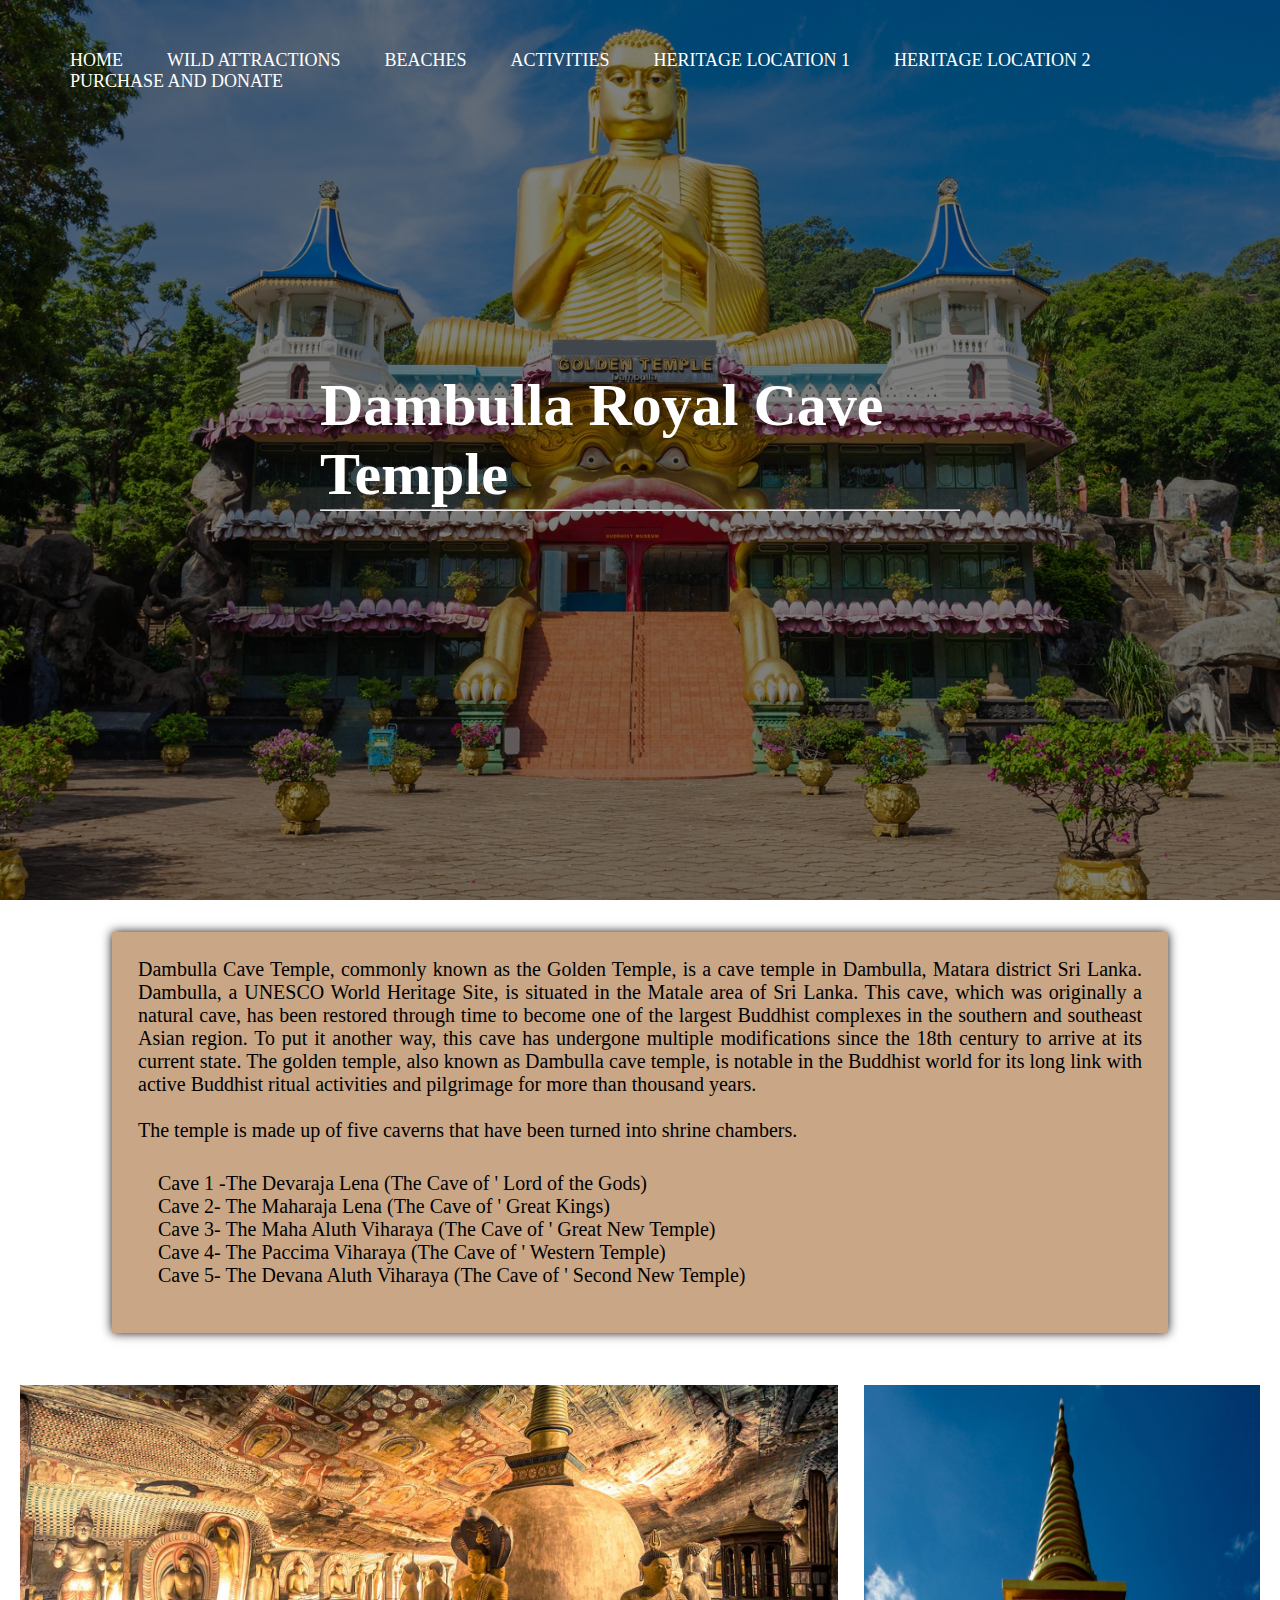
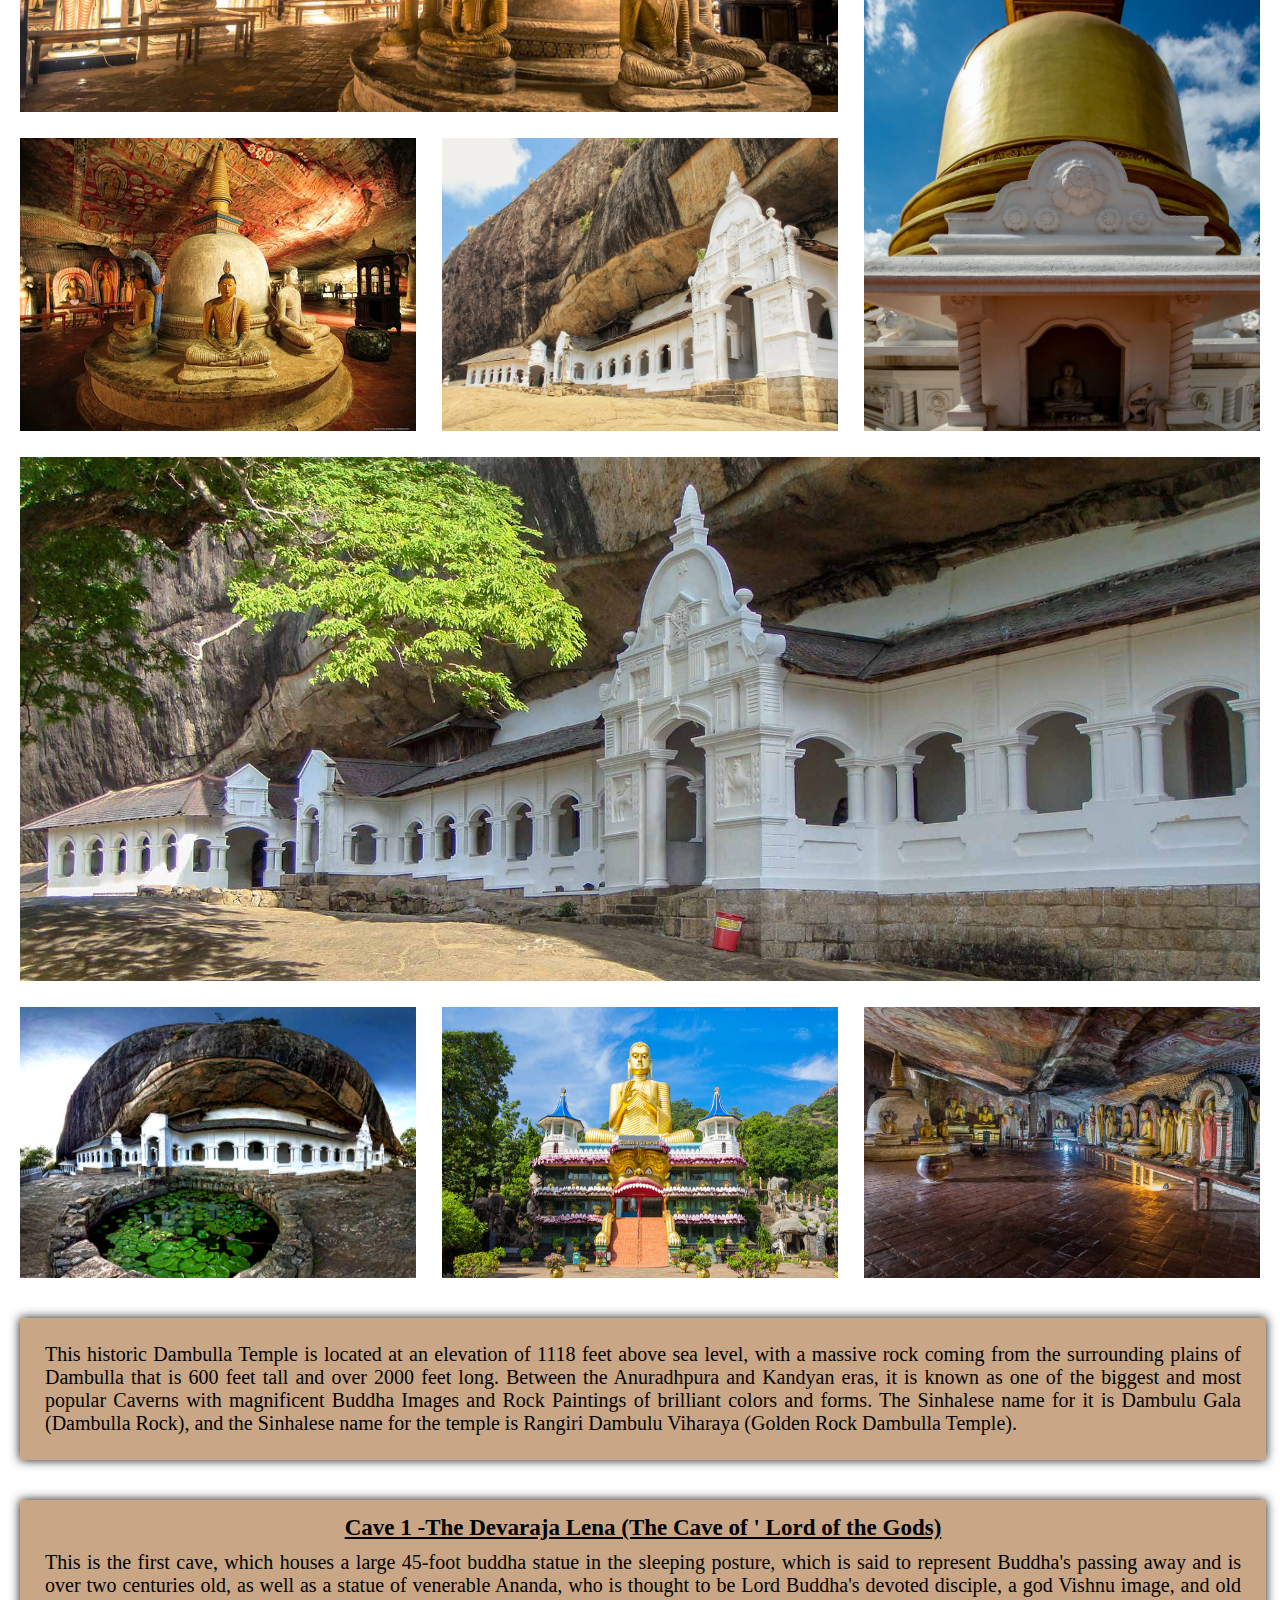
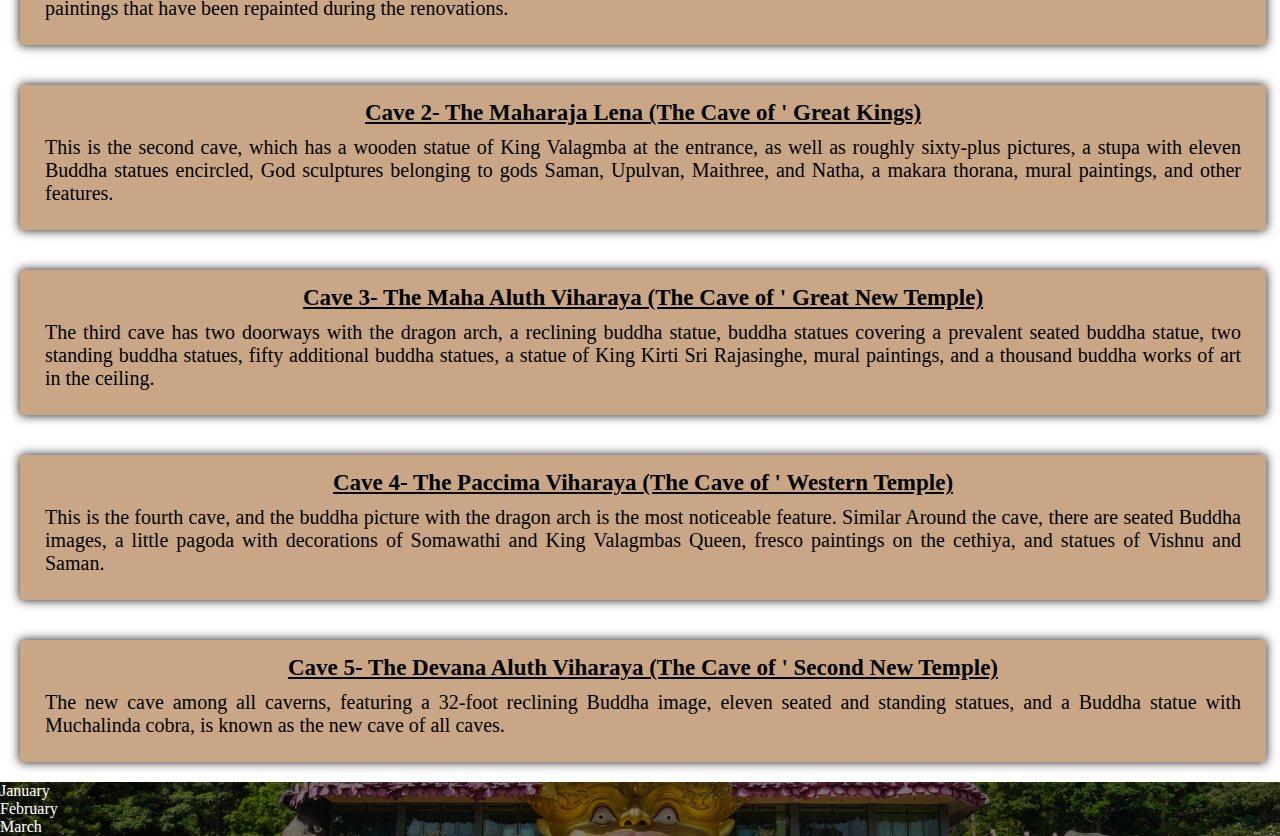
<file: heritage2.html>
<!DOCTYPE html>
<html lang="en">
    <head>
        <meta charset="utf-8">
        <meta name="viewport" content="width-device-width, initial-scale=1">
        <meta name="description" content="Wild life">

        <title>Tourist attractions in sri lanka</title>
        <link rel="stylesheet" href="heritage2.css">
        <link rel="stylesheet" href="main.css">

        <link rel="apple-touch-icon" sizes="180x180" href="/apple-touch-icon.png">
        <link rel="icon" type="image/png" sizes="32x32" href="favicon-32x32.png">
        <link rel="icon" type="image/png" sizes="16x16" href="favicon-16x16.png">
        <link rel="manifest" href="/site.webmanifest">
        <meta name="msapplication-TileColor" content="#da532c">
        <meta name="theme-color" content="#ffffff">
    </head>
    <body>
        <header>
                    <div class="navigation">
                        <nav class="main nav">
                                <ul>
                                    <li><a href="index.html">HOME</a></li>
                                    <li><a href="wildlife.html">WILD ATTRACTIONS</a></li>
                                    <li><a href="beach.html">BEACHES</a></li>
                                    <li><a href="Activities.html">ACTIVITIES</a></li>
                                    <li><a href="heritage1.html">HERITAGE LOCATION 1</a></li>
                                    <li><a href="heritage2.html">HERITAGE LOCATION 2</a></li>
                                    <li><a href="p&d.html">PURCHASE AND DONATE</a></li>
                                </ul> 
                            </nav>
                    <div>
                        <div class="title">
                            <h1>Dambulla Royal Cave Temple</h1><hr><br>
                        </div>
        </header>
            <section class="heritagemaintext" >
                    <p>Dambulla Cave Temple, commonly known as the Golden Temple, is a cave temple in Dambulla, Matara district Sri Lanka. 
                        Dambulla, a UNESCO World Heritage Site, is situated in the Matale area of Sri Lanka. This cave, which was originally
                         a natural cave, has been restored through time to become one of the largest Buddhist complexes in the southern 
                         and southeast Asian region. To put it another way, this cave has undergone multiple modifications since the 18th 
                         century to arrive at its current state. The golden temple, also known as Dambulla cave temple, is notable in the
                          Buddhist world for its long link with active Buddhist ritual activities and pilgrimage for more than thousand years.<br><br>
                          The temple is made up of five caverns that have been turned into shrine chambers.
                            <ol>
                                <li>Cave 1 -The Devaraja Lena (The Cave of ' Lord of the Gods)</li>
                                <li>Cave 2- The Maharaja Lena (The Cave of ' Great Kings)</li>
                                <li>Cave 3- The Maha Aluth Viharaya (The Cave of ' Great New Temple)</li>
                                <li>Cave 4- The Paccima Viharaya (The Cave of ' Western Temple)</li>
                                <li>Cave 5- The Devana Aluth Viharaya (The Cave of ' Second New Temple)</li>

                            </ol>
                        </p>
            </section>
            <section>
                <div class="grid-container">
                    <div class="grid-item item1">
                        <img src="images/Dambulla-cave-tmeple-long.jpg" alt="polonnaruwa"   width="100%" height="100%">
                    </div>
                    <div class="grid-item item2">
                        <img src="images/golden-temple-longh.jpeg" alt="polonnaruwa"    width="100%" height="100%">
                    </div>
                    <div class="grid-item item3">
                        <img src="images/dambulla-cave-temple-pagoda.jpg" alt="polonnaruwa"   width="100%" height="100%">
                    </div>
                    <div class="grid-item item4">
                        <img src="images/dabulla-cave-temple-front.jpg" alt="polonnaruwa"   width="100%" height="100%">
                    </div>
                    <div class="grid-item item5">
                        <img src="images/Dambulla-para.jpg" alt="polonnaruwa"    width="100%" height="100%">
                    </div>
                    <div class="grid-item item6">
                        <img src="images/dambulla-cave-temple-viewjpg.jpg" alt="polonnaruwa"   width="100%" height="100%">
                    </div>
                    <div class="grid-item item7">
                        <img src="images/cavetemp.webp" alt="polonnaruwa"   width="100%" height="100%">
                    </div>
                    <div class="grid-item item8">
                        <img src="images/inside.webp" alt="polonnaruwa"   width="100%" height="100%">
                    </div>

                </div>
            </section>
            <section>
                <div class="heritage-flex">
                    <div id="first" class="heritage-item">
                        <p>This historic Dambulla Temple is located at an elevation of 1118 feet above sea level, with a massive rock coming 
                            from the surrounding plains of Dambulla that is 600 feet tall and over 2000 feet long. Between the Anuradhpura and 
                            Kandyan eras, it is known as one of the biggest and most popular Caverns with magnificent Buddha Images and Rock 
                            Paintings of brilliant colors and forms. The Sinhalese name for it is Dambulu Gala (Dambulla Rock), and the
                             Sinhalese name for the temple is Rangiri Dambulu Viharaya (Golden Rock Dambulla Temple).</p>
                    </div>
                    <div id="second" class="heritage-item">
                        <h3>Cave 1 -The Devaraja Lena (The Cave of ' Lord of the Gods)</h3>
                        <p>This is the first cave, which houses a large 45-foot buddha statue in the sleeping posture, which is said to represent 
                            Buddha's passing away and is over two centuries old, as well as a statue of venerable Ananda, who is thought to be
                             Lord Buddha's devoted disciple, a god Vishnu image, and old paintings that have been repainted during the renovations.</p>
                    </div>
                    <div id="third" class="heritage-item">
                        <h3>Cave 2- The Maharaja Lena (The Cave of ' Great Kings)</h3>
                        <p>This is the second cave, which has a wooden statue of King Valagmba at the entrance, as well as roughly sixty-plus 
                            pictures, a stupa with eleven Buddha statues encircled, God sculptures belonging to gods Saman, Upulvan, Maithree,
                             and Natha, a makara thorana, mural paintings, and other features.</p>
                    </div>
                    <div id="fourth" class="heritage-item">
                        <h3>Cave 3- The Maha Aluth Viharaya (The Cave of ' Great New Temple)</h3>
                        <p>The third cave has two doorways with the dragon arch, a reclining buddha statue, buddha statues covering a prevalent 
                            seated buddha statue, two standing buddha statues, fifty additional buddha statues, a statue of King Kirti Sri
                             Rajasinghe, mural paintings, and a thousand buddha works of art in the ceiling.</p>
                    </div>
                    <div id="fifth" class="heritage-item">
                        <h3>Cave 4- The Paccima Viharaya (The Cave of ' Western Temple)</h3>
                        <p>This is the fourth cave, and the buddha picture with the dragon arch is the most noticeable feature. Similar
                             Around the cave, there are seated Buddha images, a little pagoda with decorations of Somawathi and King 
                             Valagmbas Queen, fresco paintings on the cethiya, and statues of Vishnu and Saman.</p>
                    </div>
                    <div id="sixth" class="heritage-item">
                        <h3>Cave 5- The Devana Aluth Viharaya (The Cave of ' Second New Temple)</h3>
                        <p>The new cave among all caverns, featuring a 32-foot reclining Buddha image, eleven seated and standing statues, 
                            and a Buddha statue with Muchalinda cobra, is known as the new cave of all caves.</p>
                    </div>
                   
            </section>

     </body>
     <footer>
        <ol>
            <li>January</li>
            <li>February</li>
            <li>March</li>
        </ol>

        <!--Anon., 2020. srilankaview. [Online] 
        Available at: https://www.srilankaview.com/dambulla_temple.htm
        [Accessed 17 6 2022].-->


    </footer>
</html>
</file>
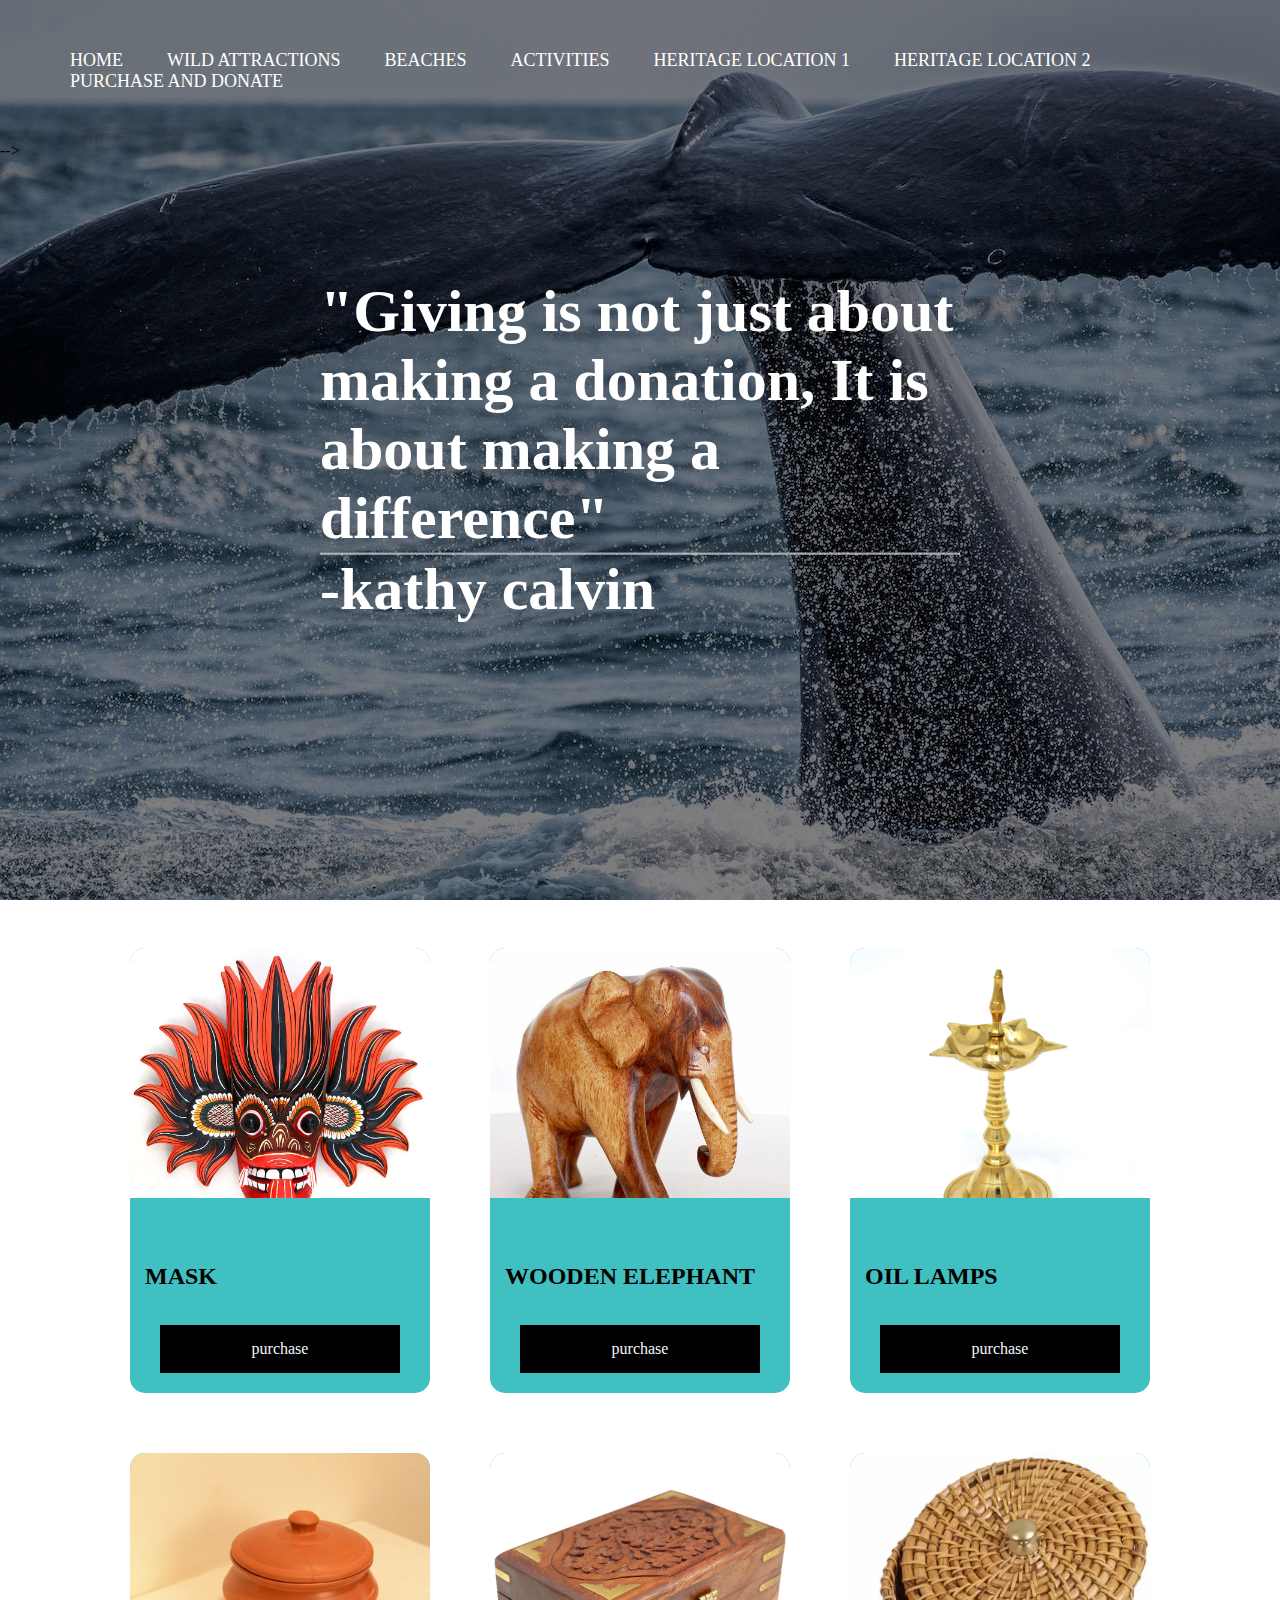
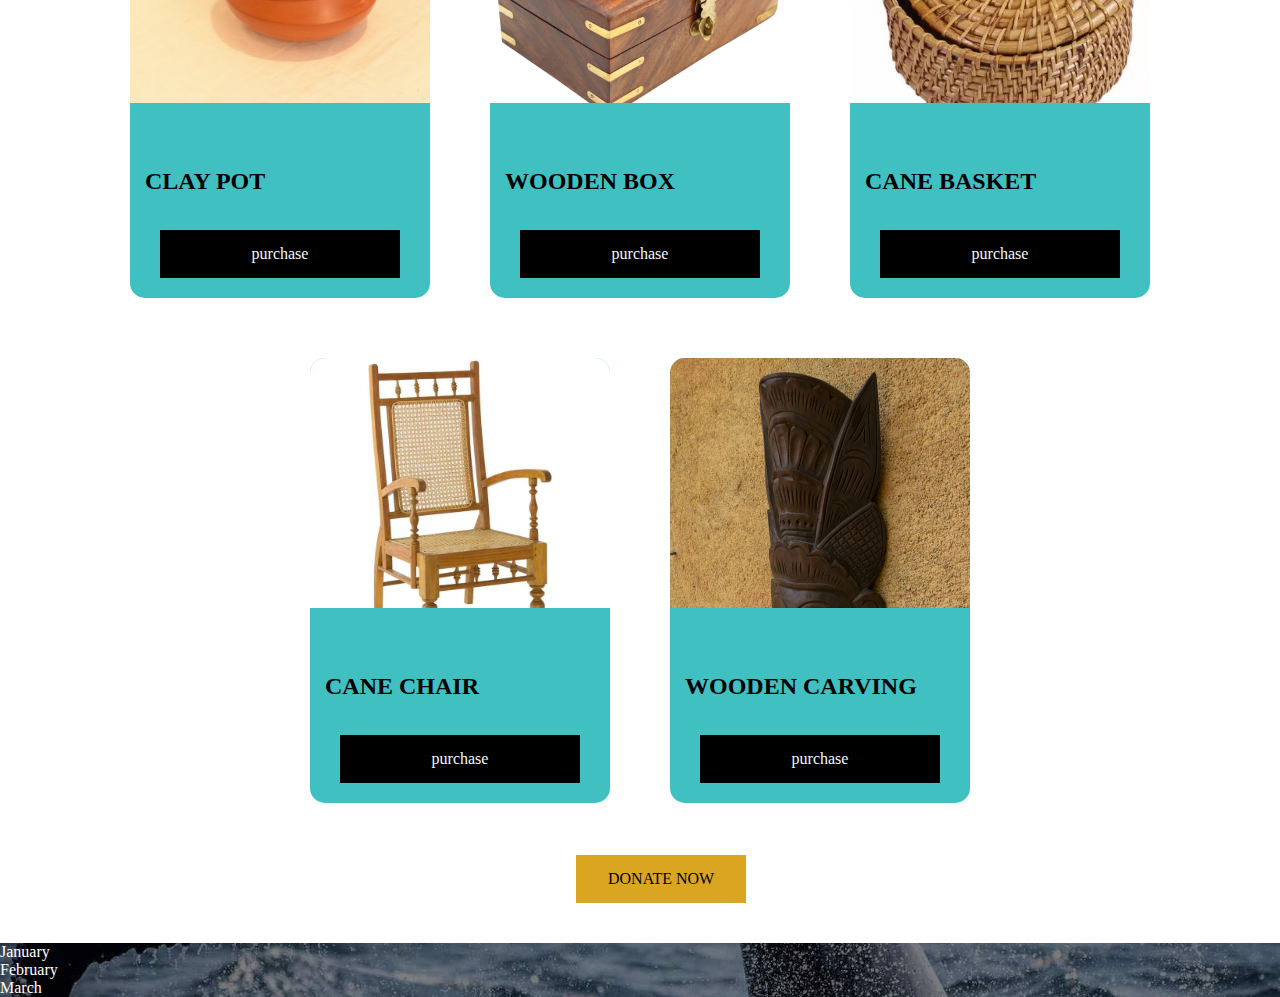
<file: p&d copy 2.html>
<!DOCTYPE html>
<html lang="en">
    <head>
        <meta charset="utf-8">
        <meta name="viewport" content="width-device-width, initial-scale=1">
        <meta name="description" content="Wild life">

        <title>Tourist attractions in sri lanka</title>
        <link rel="stylesheet" href="p&d.css">
        <link rel="stylesheet" href="main.css">

        <link rel="apple-touch-icon" sizes="180x180" href="/apple-touch-icon.png">
        <link rel="icon" type="image/png" sizes="32x32" href="favicon-32x32.png">
        <link rel="icon" type="image/png" sizes="16x16" href="favicon-16x16.png">
        <link rel="manifest" href="/site.webmanifest">
        <meta name="msapplication-TileColor" content="#da532c">
        <meta name="theme-color" content="#ffffff">
    </head>
    <body>
        <header>
            <div class="navigation">
                <nav class="main nav">
                        <ul>
                            <li><a href="index.html">HOME</a></li>
                            <li><a href="wildlife.html">WILD ATTRACTIONS</a></li>
                            <li><a href="beach.html">BEACHES</a></li>
                            <li><a href="Activities.html">ACTIVITIES</a></li>
                            <li><a href="heritage1.html">HERITAGE LOCATION 1</a></li>
                            <li><a href="heritage2.html">HERITAGE LOCATION 2</a></li>
                            <li><a href="p&d.html">PURCHASE AND DONATE</a></li>
                        </ul> 
                    </nav>
            <div>
            <div class="title">
                  <h1>"Giving is not just about making a donation, It is about 
                    making a difference" <br><hr> -kathy calvin
                  </h1>
             </div>-->
        </header>

       <br>
       <section class="Purchase">
        <div class="individual">
            <div class="individual-image purchase-1"></div>
            <h2>MASK</h2>
            <a href="https://www.cinnamonhotels.com/hikkatranzcinnamon" >purchase</a>
        </div>
        <div class="individual">
            <div class="individual-image purchase-2"></div>
            <h2>WOODEN ELEPHANT</h2>
            <a href="https://www.cinnamonhotels.com/hikkatranzcinnamon" >purchase</a>
        </div>
        <div class="individual">
            <div class="individual-image purchase-3"></div>
            <h2>OIL LAMPS</h2>
            <a href="https://www.cinnamonhotels.com/hikkatranzcinnamon" >purchase</a>
        </div>
        <div class="individual">
            <div class="individual-image purchase-4"></div>
            <h2>CLAY POT</h2>
            <a href="https://www.cinnamonhotels.com/hikkatranzcinnamon" >purchase</a>
        </div>
        <div class="individual">
            <div class="individual-image purchase-5"></div>
            <h2>WOODEN BOX </h2>
            <a href="https://www.cinnamonhotels.com/hikkatranzcinnamon" >purchase</a>
        </div>
        <div class="individual">
            <div class="individual-image purchase-6"></div>
            <h2>CANE BASKET</h2>
            <a href="https://www.cinnamonhotels.com/hikkatranzcinnamon" >purchase</a>
        </div>
        <div class="individual">
            <div class="individual-image purchase-7"></div>
            <h2>CANE CHAIR</h2>
            <a href="https://www.cinnamonhotels.com/hikkatranzcinnamon" >purchase</a>
        </div>
        <div class="individual">
            <div class="individual-image purchase-8"></div>
            <h2>WOODEN CARVING</h2>
            <a href="https://www.cinnamonhotels.com/hikkatranzcinnamon" >purchase</a>
        </div>

    </section>
       <br>
   <!--gwgfuehfioqwhdioqwhdiwqdi   -->

<!--<button class="donate_button_area"><a href="donate.html">DONATE NOW</a></button>-->
<div class="donate_button_area">
    <a href="donate.html" class="button">DONATE NOW</a></div>

<br><br>

    <footer>
        <ol>
            <li>January</li>
            <li>February</li>
            <li>March</li>
        </ol>
    </footer>
    </body>
   
</html>
</file>
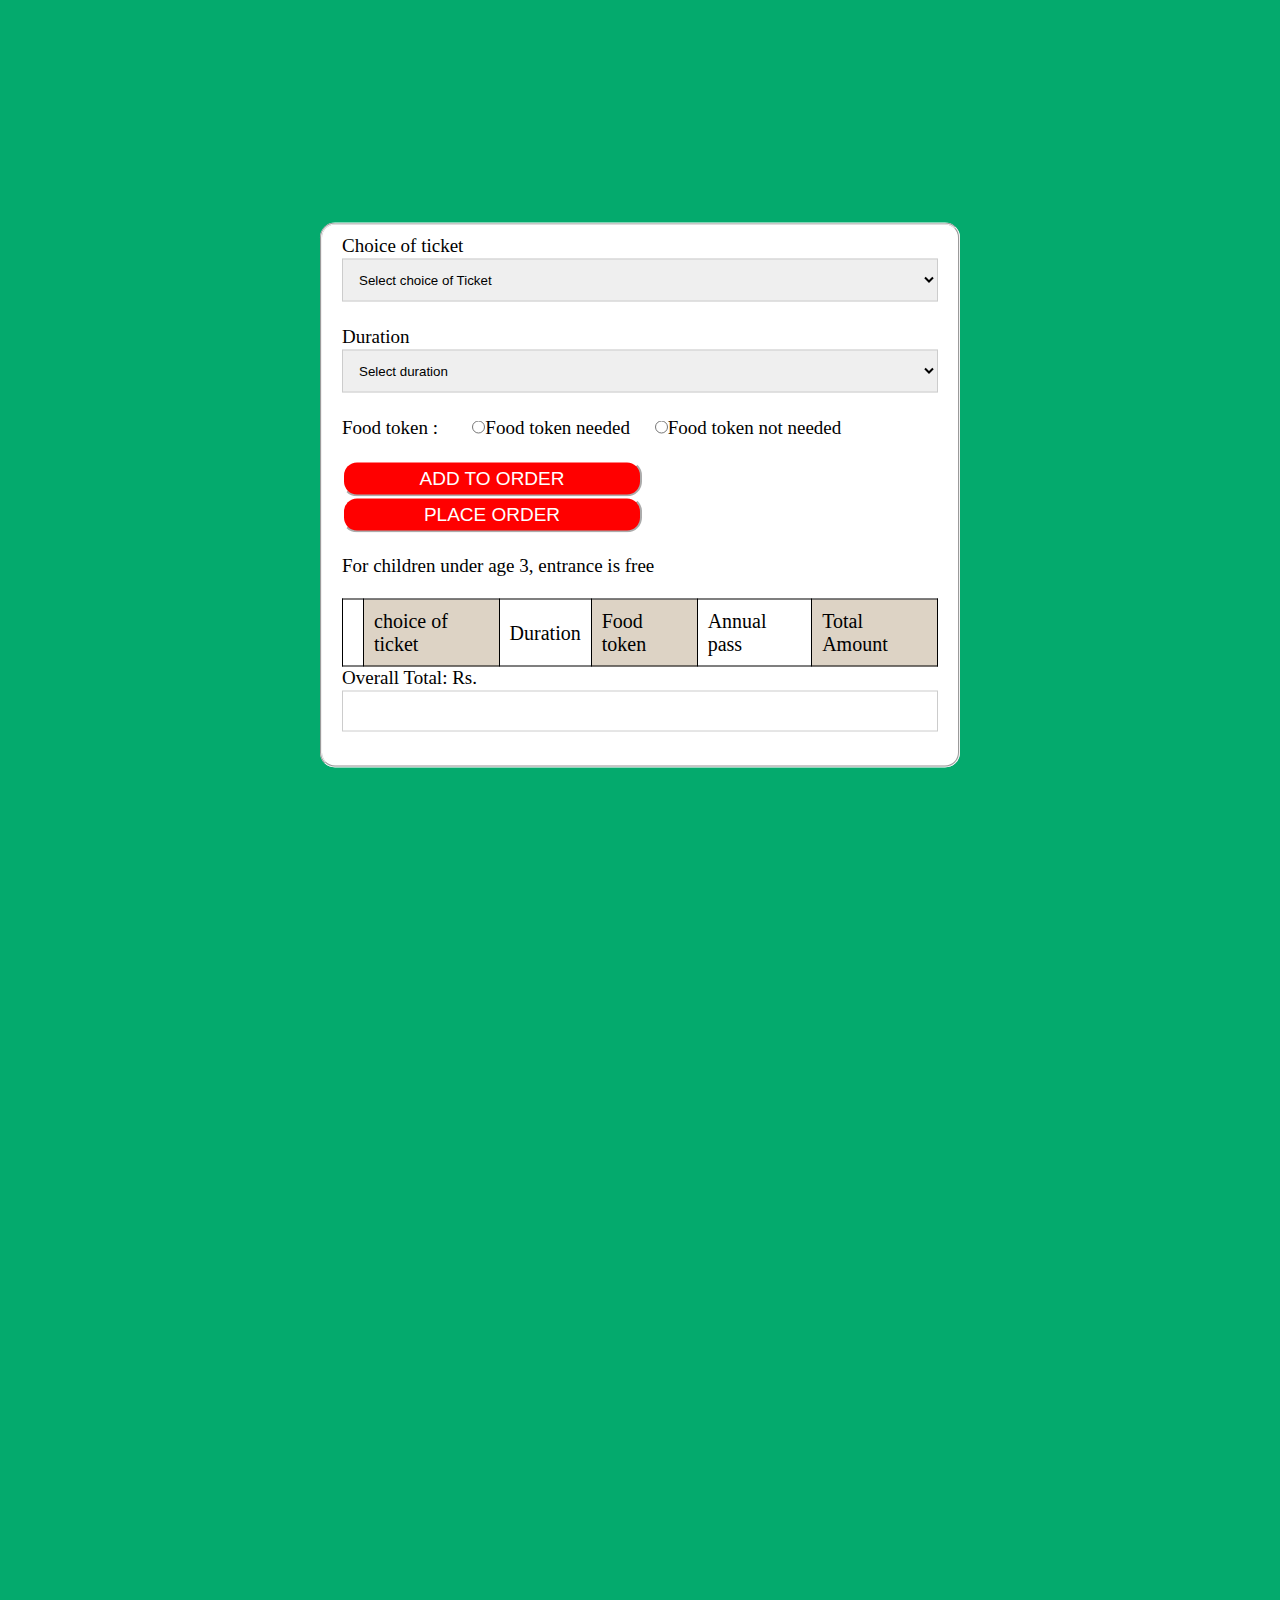
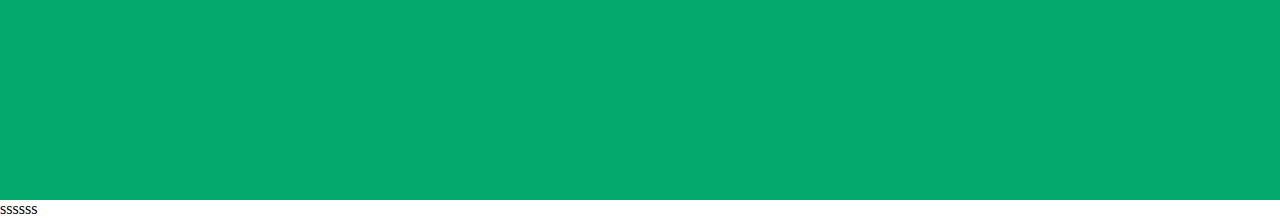
<file: placeorder.html>
<!DOCTYPE html>
<html lang="en">
    <head>
        <meta charset="utf-8">
        <meta name="viewport" content="width-device-width, initial-scale=1">
        <meta name="description" content="Wild life">

        <title>Tourist attractions in sri lanka</title>
        <link rel="stylesheet" href="placeorder.css">
        <link rel="stylesheet" href="main.css">

        <link rel="apple-touch-icon" sizes="180x180" href="/apple-touch-icon.png">
        <link rel="icon" type="image/png" sizes="32x32" href="favicon-32x32.png">
        <link rel="icon" type="image/png" sizes="16x16" href="favicon-16x16.png">
        <link rel="manifest" href="/site.webmanifest">
        <meta name="msapplication-TileColor" content="#da532c">
        <meta name="theme-color" content="#ffffff">

    </head>
    <body>
        <header>
           <!--- <div class="navigation">
                <nav class="main nav">
                        <ul>
                            <li><a href="index.html">HOME</a></li>
                            <li><a href="wildlife.html">WILD ATTRACTIONS</a></li>
                            <li><a href="beach.html">BEACHES</a></li>
                            <li><a href="Activities.html">ACTIVITIES</a></li>
                            <li><a href="heritage1.html">HERITAGE LOCATION 1</a></li>
                            <li><a href="heritage2.html">HERITAGE LOCATION 2</a></li>
                            <li><a href="p&d.html">PURCHASE AND DONATE</a></li>
                        </ul> 
                </nav>
            <div>-->
        </header>ssssss
      <!--THe form!!!!!!!!!!!!!!!!!!!!!!!!!!!!!!!!!!!!!!!!!!!!!!!!!!!!!!!!!!!!!!!!!!!-->
<form class="main">    
        <fieldset>
            <div id="ticket-form">
                <label for="type">Choice of ticket</label>&nbsp;
                <span><select name="forticket" class="ticket1" id="choice" onchange="addingcost();">
                    <option value="selected disabled">Select choice of Ticket</option>
                    <option value="5000">Foreign adult pass</option>
                    <option value="2500">Foreign child pass</option>
                    <option value="1000">Local adult pass</option>
                    <option value="500">Local child pass</option>
                    <option value="15000">Foreign annual pass</option>
                    <option value="4500">Local annual pass</option>
                    </select>
                </span>
            </div>
            <br>

    
            <div id="ticket-form">
                <label for="type">Duration</label>&nbsp;
                <span><select name="forticket" id="duration" onchange="addingcost();">
                    <option value="selected disabled">Select duration</option>
                    <option value="0">3 hours</option>
                    <option value="500">1/2 day(half a day)</option>
                    <option value="1000">Full day</option>
                    <option value="2000">2 days</option>
                     </select>
                </span>
            </div>

            <br>
    
            <label for="food" id="foodtoken">Food token : </label>&nbsp;
                <span><input type="radio" id="ftoken" name="foodtoken" value="neededtoken"/>Food token needed</span>
                <span><input type="radio" id="ftoken1" name="foodtoken" value="Nneededtoken"/>Food token not needed</span>


            <!--nnnnnnnnnnnnnnnnnnnnnnnnnnnnnnnnnnnnnnnnnnnnnnnnnnnnnnnnnnnnnnnnnnnnnnnnnnnnnnnnnnnnnnnnnnnn-->
            <br><br>

            <button type="button" onclick="display()">ADD TO ORDER</button>&nbsp;
            <!--<button type="button" onclick="confmsg()">PLACE ORDER</button>-->
            <button type="button" onclick="alert('Purchase successful\nPlease press ok to continue')">PLACE ORDER</button>

            <br><br>

            <p>For children under age 3, entrance is free</p><br>
            <form id="tickettable">
                <table id="c" width="1000px" border="1px" colspaan="6">
                    <!--<tr><th colspan="7"></th></tr>-->
                    <tr><td></td>
                        <td>choice of ticket</td>
                        <td>Duration</td>
                        <td>Food token</td>
                        <td>Annual pass</td>
                        <td>Total Amount</td>
                    </tr>
                </table>
                Overall Total: Rs. <input type="text" id="Overalltotal" />
                <br><br>
            </form>
        </fieldset>
</form>    

<script src="placeorder.js"></script>
</body>   
</html>
</file>
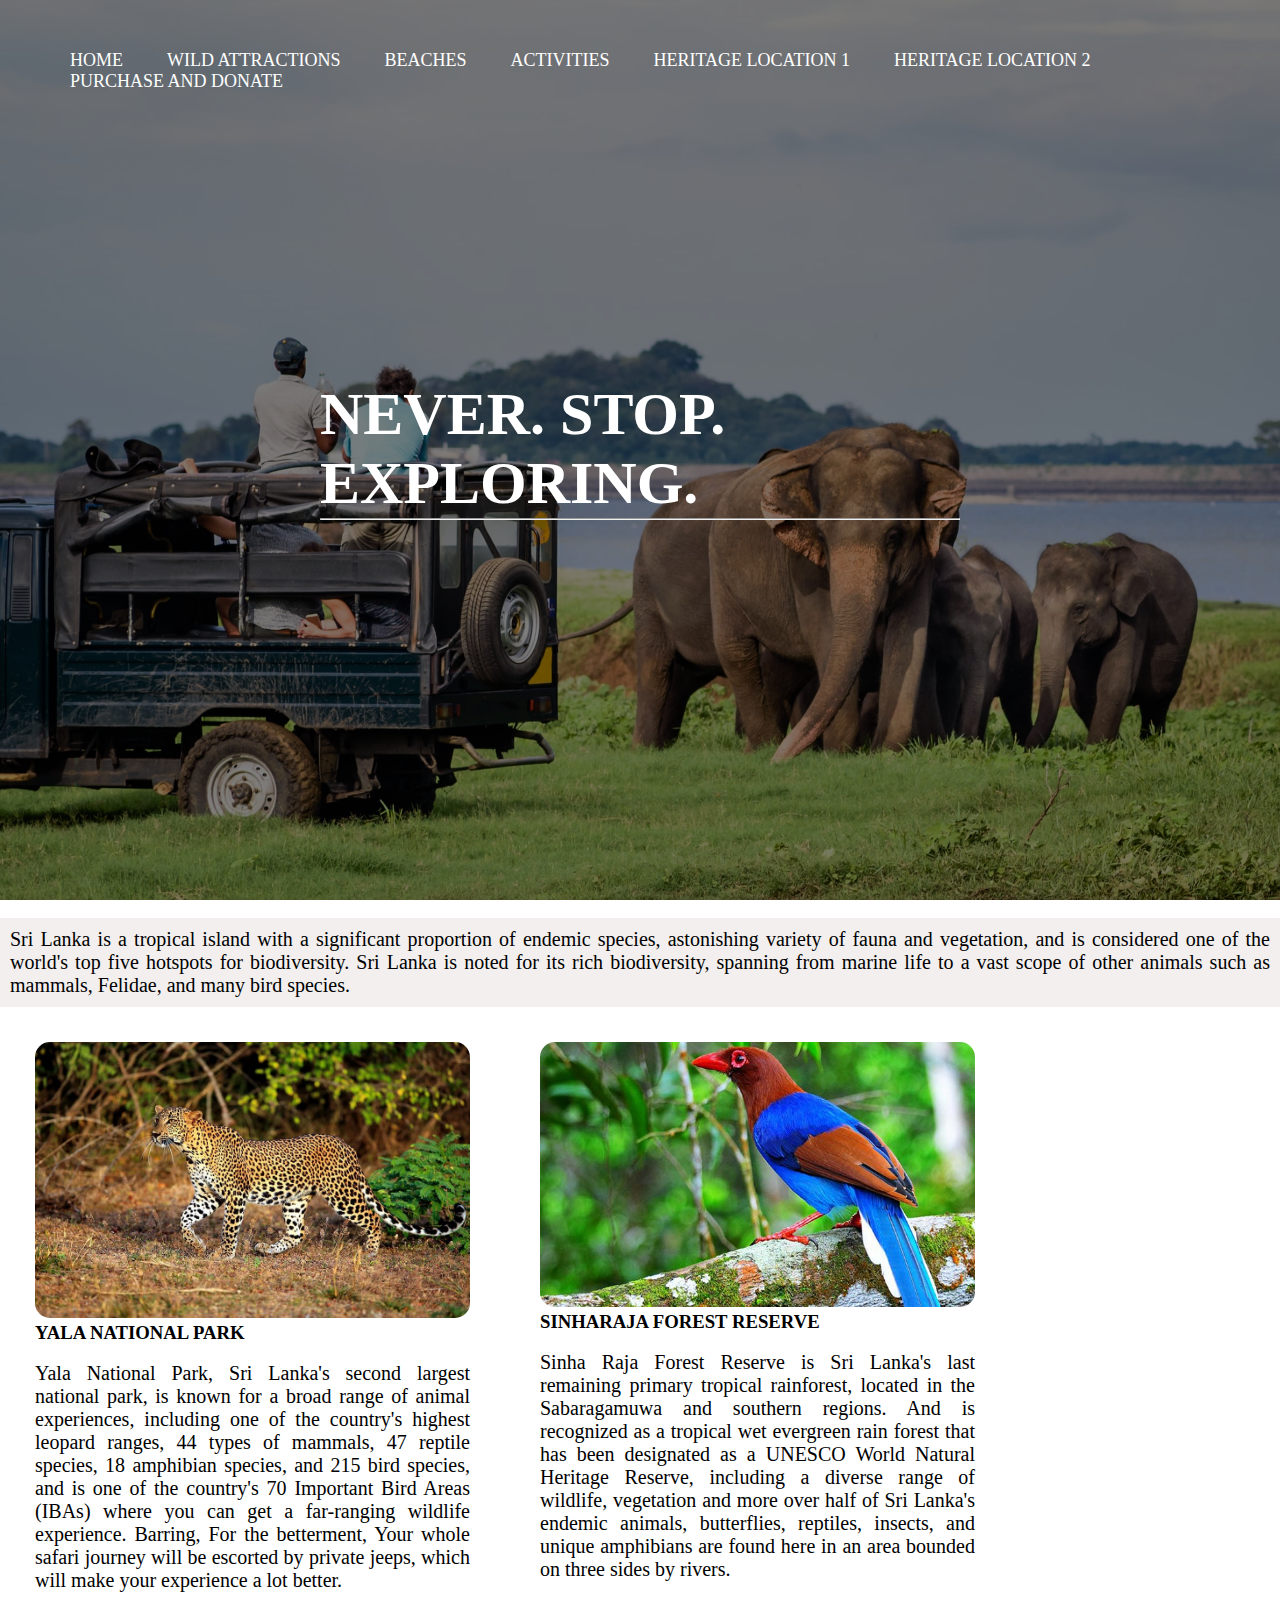
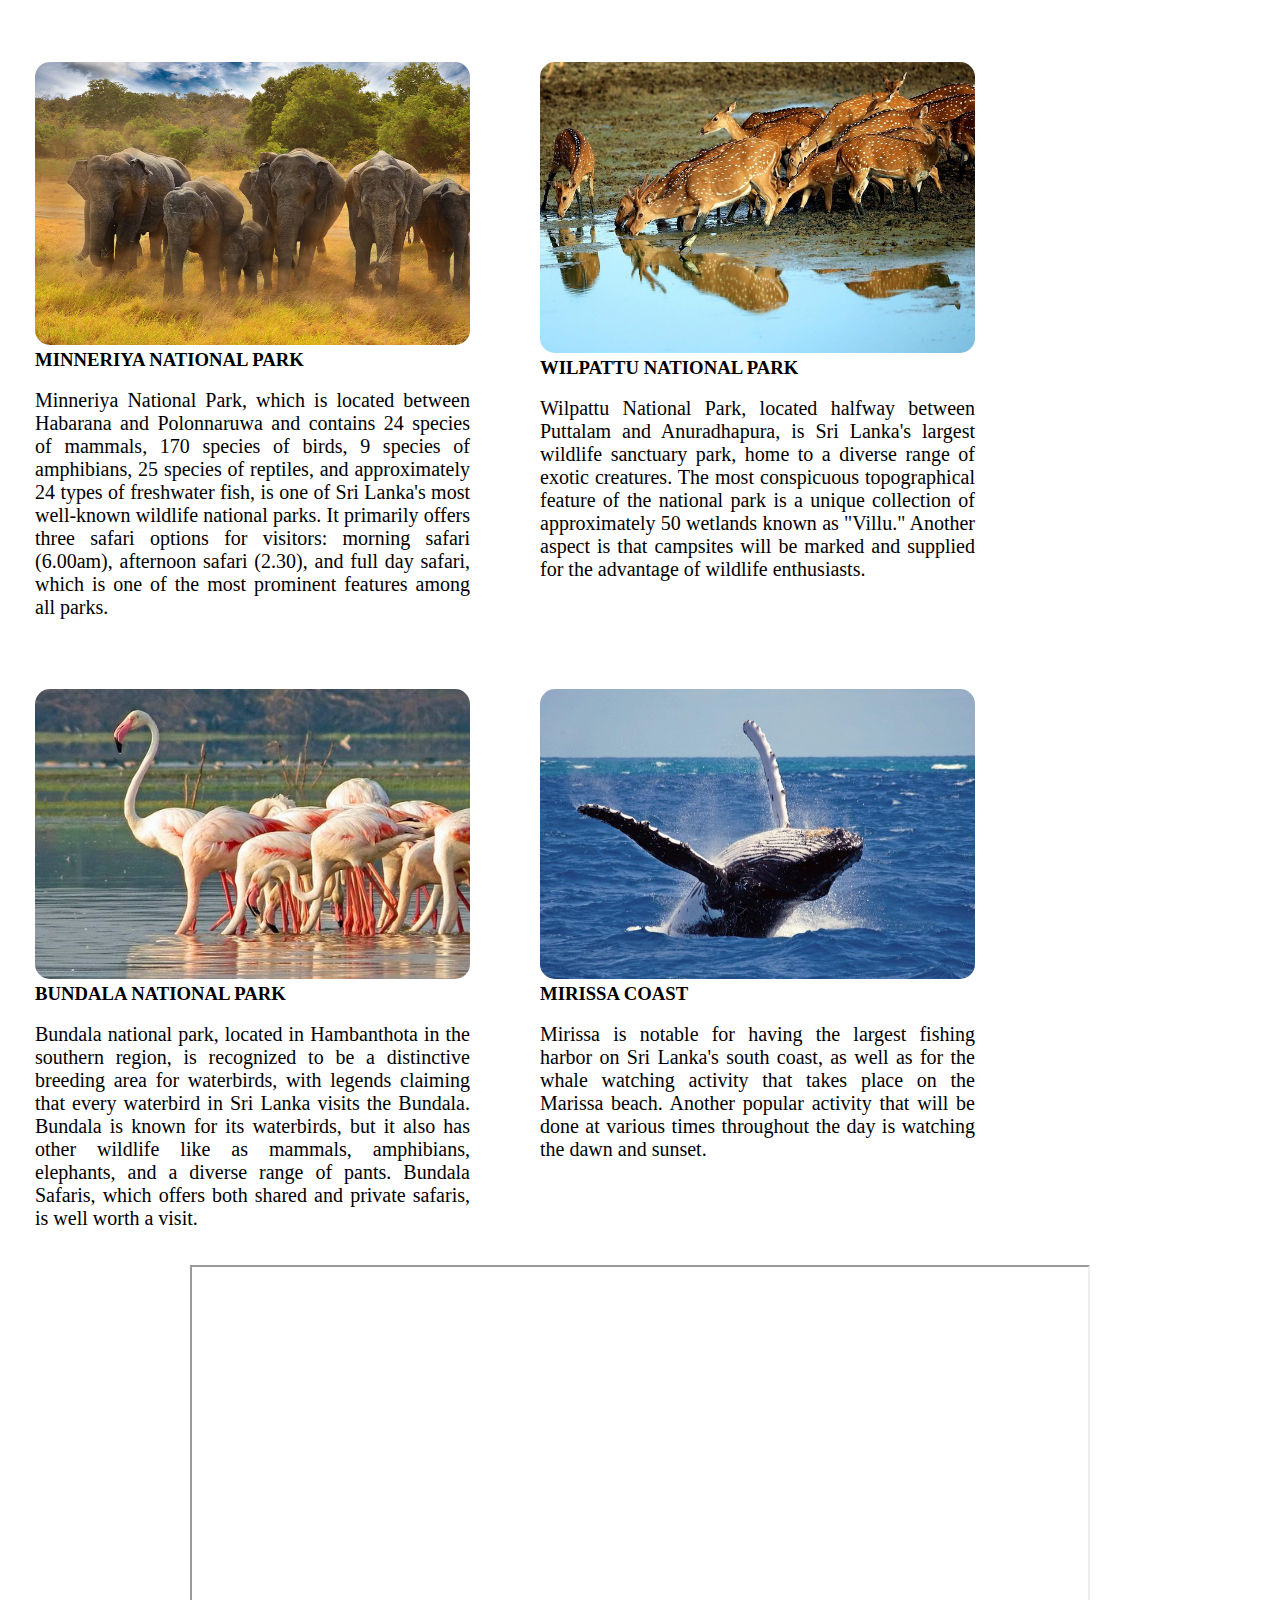
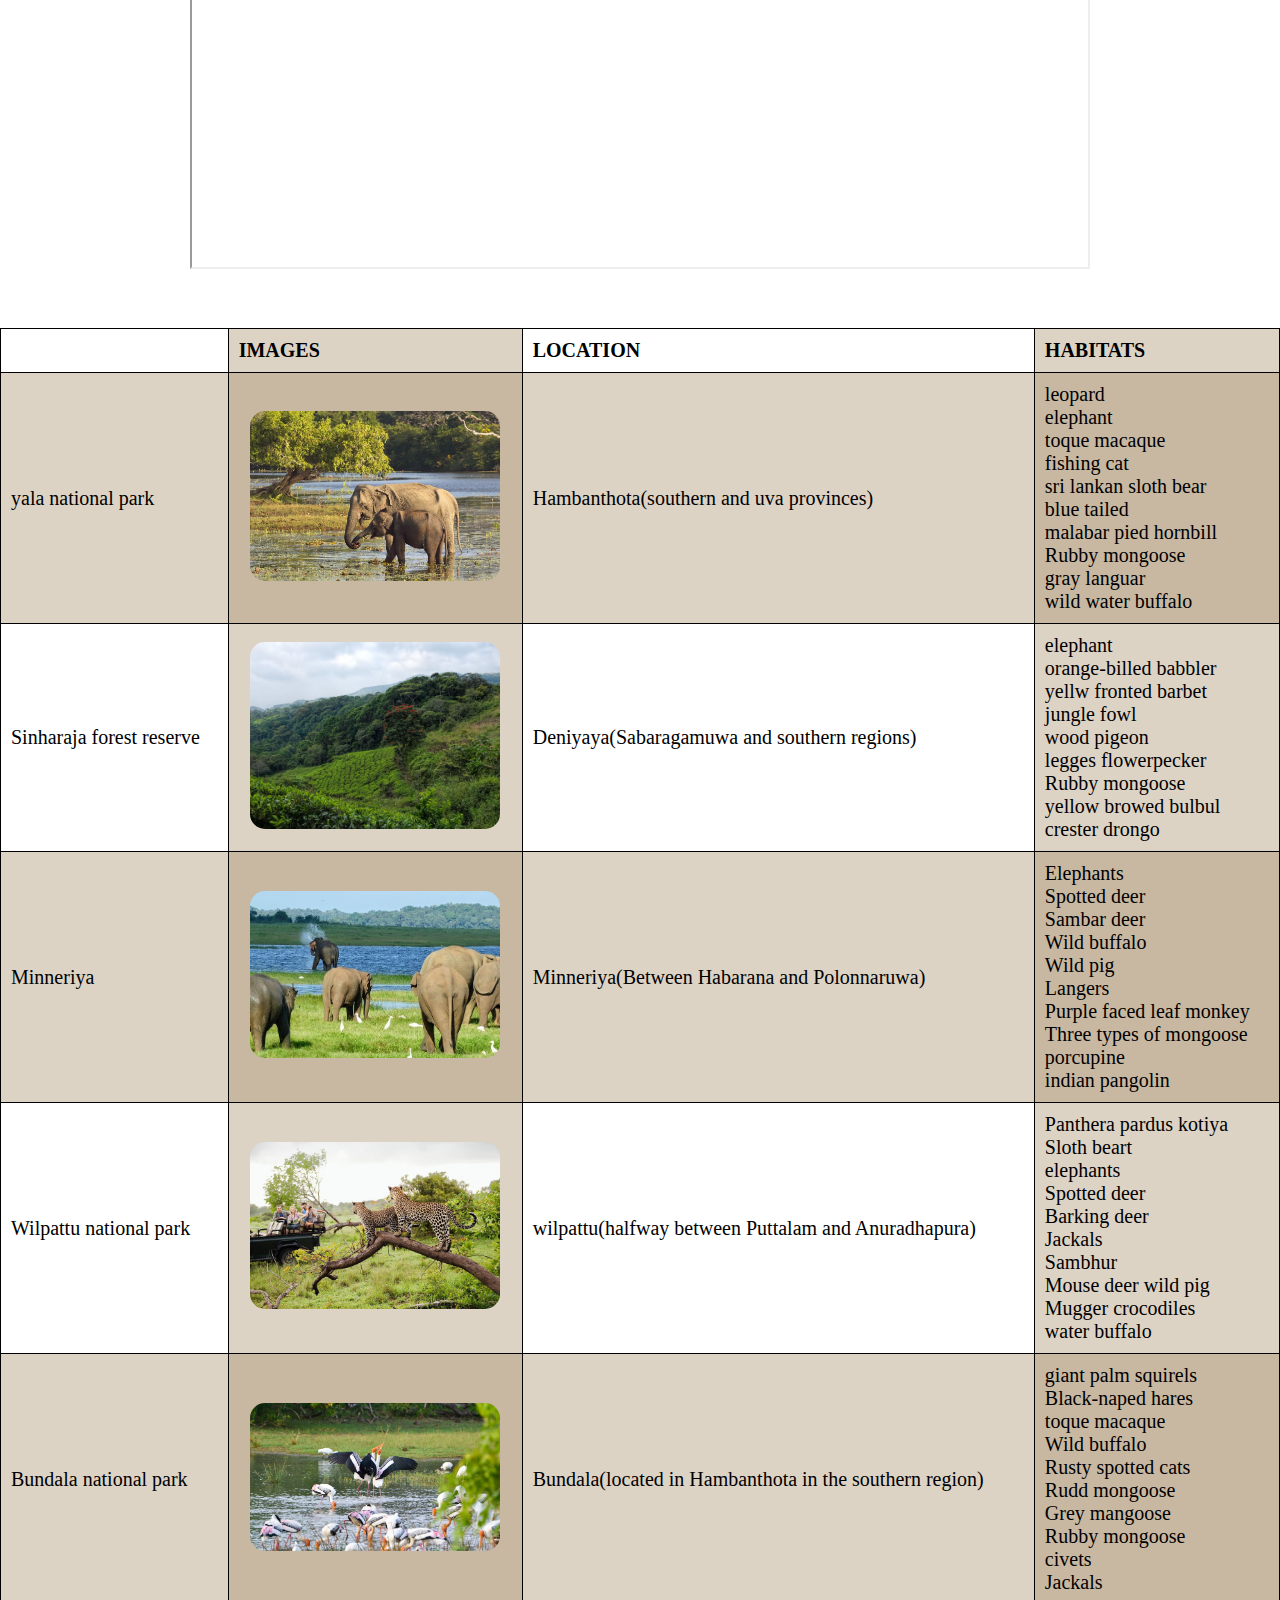
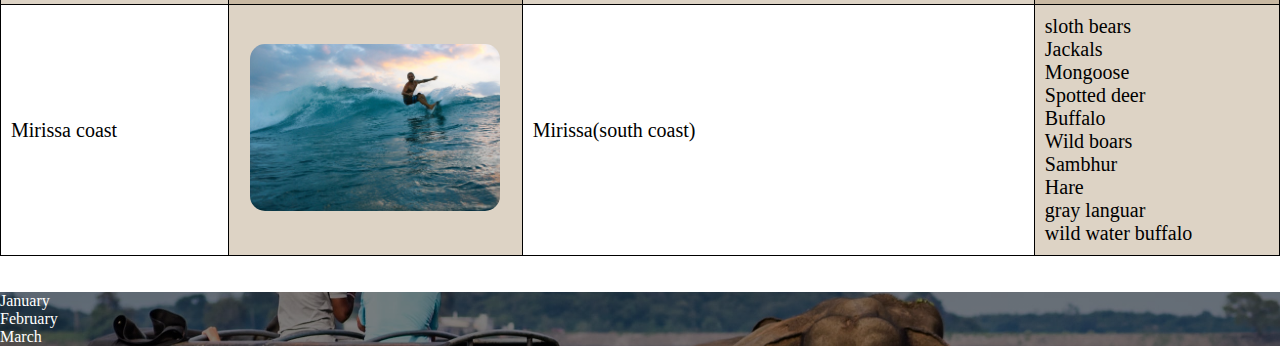
<file: wildlife.html>
<!DOCTYPE html>
<html lang="en">
    <head>
        <meta charset="utf-8">
        <meta name="viewport" content="width-device-width, initial-scale=1">
        <meta name="description" content="Wild life">

        <title>Tourist attractions in sri lanka</title>
        <link rel="stylesheet" href="wildlife.css">
        <link rel="stylesheet" href="main.css">

        <link rel="apple-touch-icon" sizes="180x180" href="/apple-touch-icon.png">
        <link rel="icon" type="image/png" sizes="32x32" href="favicon-32x32.png">
        <link rel="icon" type="image/png" sizes="16x16" href="favicon-16x16.png">
        <link rel="manifest" href="/site.webmanifest">
        <meta name="msapplication-TileColor" content="#da532c">
        <meta name="theme-color" content="#ffffff">
    </head>
    <body>
        <header>
            <div class="navigation">
                <nav class="main nav">
                        <ul>
                            <li><a href="index.html">HOME</a></li>
                            <li><a href="wildlife.html">WILD ATTRACTIONS</a></li>
                            <li><a href="beach.html">BEACHES</a></li>
                            <li><a href="Activities.html">ACTIVITIES</a></li>
                            <li><a href="heritage1.html">HERITAGE LOCATION 1</a></li>
                            <li><a href="heritage2.html">HERITAGE LOCATION 2</a></li>
                            <li><a href="p&d.html">PURCHASE AND DONATE</a></li>
                        </ul> 
                    </nav>
            <div>
                <div class="title">
                    <h1>NEVER. STOP. EXPLORING. </h1><hr>
                </div>
        </header>
        <br>
        <section class="wildintro">
        <p>Sri Lanka is a tropical island with a significant proportion of endemic species, astonishing variety of fauna and vegetation,
             and is considered one of the world's top five hotspots for biodiversity. Sri Lanka is noted for its rich biodiversity,
              spanning from marine life to a vast scope of other animals such as mammals, Felidae, and many bird species.</p>
        </section>
        <section>
        <div class="flexbox-container">
            <div id="first" class="flexbox-item">
                <img src="images/yalaN.jpg" alt="yala natinal park" width="100%" height="auto">
                <h3>YALA NATIONAL PARK</h3>
                <BR>
                <p>Yala National Park, Sri Lanka's second largest national park, is known for a broad range of animal experiences, 
                    including one of the country's highest leopard ranges, 44 types of mammals, 47 reptile species, 18 amphibian species,
                     and 215 bird species, and is one of the country's 70 Important Bird Areas (IBAs) where you can get a far-ranging wildlife
                      experience. Barring, For the betterment, Your whole safari journey will be escorted by private jeeps, which will  make
                       your experience a lot better.</p>
            </div>

            <div id="second" class="flexbox-item">
                <img src="images/sinharajaN.jpg" alt="sinharaja rain forest" width="100%" height="auto">
                <h3>SINHARAJA FOREST RESERVE</h3>
                <BR>
                <p>Sinha Raja Forest Reserve is Sri Lanka's last remaining primary tropical rainforest, located in the Sabaragamuwa and 
                    southern regions. And is recognized as a tropical wet evergreen rain forest that has been designated as a UNESCO World 
                    Natural Heritage Reserve, including a diverse range of wildlife, vegetation and more over half of Sri Lanka's endemic animals,
                     butterflies, reptiles, insects, and unique amphibians are found here in an area bounded on three sides by rivers.</p>
            </div>

            <div id="third" class="flexbox-item">
               <img src="images/minneriyaN.jpg" alt="MINNERIYAa"width="100%" height="auto">
               <h3>MINNERIYA NATIONAL PARK</h3>
               <BR>
                <p>Minneriya National Park, which is located between Habarana and Polonnaruwa and contains 24 species of mammals,
                     170 species of birds, 9 species of amphibians, 25 species of reptiles, and approximately 24 types of freshwater fish,
                      is one of Sri Lanka's most well-known wildlife national parks. It primarily offers three safari options for visitors:
                       morning safari (6.00am), afternoon safari (2.30), and full day safari, which is one of the most prominent features
                        among all parks.</p>
            </div>
            
             <div id="fourth" class="flexbox-item">
                <img src="images/wilpattu2N.jpg" alt="wilpattu" width="100%" height="auto">
                <h3>WILPATTU NATIONAL PARK</h3>
                <BR>
                 <p>Wilpattu National Park, located halfway between Puttalam and Anuradhapura, is Sri Lanka's largest wildlife sanctuary park,
                     home to a diverse range of exotic creatures. The most conspicuous topographical feature of the national park is a unique 
                     collection of approximately 50 wetlands known as "Villu." Another aspect is that campsites will be marked and supplied
                      for the advantage of wildlife enthusiasts.</p>
            </div>

            <div id="fifth" class="flexbox-item">
                 <img src="images/bundalaN.jpg" alt="mirissa"width="100%" height="auto">
                 <h3>BUNDALA NATIONAL PARK</h3>
                 <BR>
                 <p>Bundala national park, located in Hambanthota in the southern region, is recognized to be a distinctive breeding area for 
                    waterbirds, with legends claiming that every waterbird in Sri Lanka visits the Bundala. Bundala is known for
                     its waterbirds, but it also has other wildlife like as mammals, amphibians, elephants, and a diverse range of pants.
                      Bundala Safaris, which offers both shared and private safaris, is well worth a visit.</p>
            </div>

            <div id="sixth" class="flexbox-item">
                <img src="images/mirissaC.jpg" alt="Udawalawe"width="100%" height="auto">
                <h3>MIRISSA COAST</h3>
                <BR>
                 <p>
                    Mirissa is notable for having the largest fishing harbor on Sri Lanka's south coast, as well as for the whale watching 
                    activity that takes place on the Marissa beach. Another popular activity that will be done at various times throughout the 
                    day is watching the dawn and sunset.</p>
            </div>
        </div>
        </section>

        <p style="text-align: center;">
            <iframe src="https://www.google.com/maps/d/embed?mid=1tYpobmiBSGgHqVCWHTtGmfJDTAA37jhF&ehbc=2E312F" width="70%" height="600px"></iframe>
        </p>




        <br><br><br>
        <!----TABLE---->
        <div class="wildtable">
        <table>
            <tr>
                <th></th>
                <th>IMAGES</th>
                <th>LOCATION</th>
                <th>HABITATS </th>
            </tr>
            <tr>
                <td>yala national park</td>
                <td><center><img src="images/elephant.jpg" width="250px" height="50%"></center></td>
                <td>Hambanthota(southern and uva provinces) </td>
                <td><ol>
                    <li>leopard</li>
                    <li>elephant</li>
                    <li>toque macaque</li>
                    <li>fishing cat</li>
                    <li>sri lankan sloth bear</li>
                    <li>blue tailed <bee-eater></bee-eater></li>
                    <li>malabar pied hornbill</li>
                    <li>Rubby mongoose</li>
                    <li>gray languar</li>
                    <li>wild water buffalo</li>
                </ol></td>
        
            </tr>
            <tr>
                <td>Sinharaja forest reserve</td>
                <td><center><img src="images/tablesinharaja1.jpg" width="250px" height="50%"></center></td>
                <td>Deniyaya(Sabaragamuwa and southern regions) </td>
                <td><ol>
                    <liblue-magpie</li>
                    <li>elephant</li>
                    <li>orange-billed babbler</li>
                    <li>yellw fronted barbet</li>
                    <li>jungle fowl</li>
                    <li>wood pigeon</li>
                    <li>legges flowerpecker</li>
                    <li>Rubby mongoose</li>
                    <li>yellow browed bulbul</li>
                    <li>crester drongo</li>
                </ol></td>
              
            </tr>
            <tr>
                <td>Minneriya </td>
                <td><center><img src="images/tableminneriya.jpg" width="250px" height="50%"></center></td>
                <td>Minneriya(Between Habarana and Polonnaruwa)</td>
                <td><ol>
                    <li>Elephants</li>
                    <li>Spotted deer</li>
                    <li>Sambar deer</li>
                    <li>Wild buffalo</li>
                    <li>Wild pig</li>
                    <li>Langers</li>
                    <li>Purple faced leaf monkey</li>
                    <li>Three types of mongoose</li>
                    <li>porcupine</li>
                    <li>indian pangolin</li>
                </ol></td>
               
            </tr>
            <tr>
                <td>Wilpattu national park</td>
                <td><center><img src="images/tourist.jpg" width="250px" height="50%"></center></td>
                <td>wilpattu(halfway between Puttalam and Anuradhapura)</td>
                <td><ol>
                    <li>Panthera pardus kotiya</li>
                    <li>Sloth beart</li>
                    <li>elephants</li>
                    <li>Spotted deer</li>
                    <li>Barking deer</li>
                    <li>Jackals</li>
                    <li>Sambhur</li>
                    <li>Mouse deer wild pig</li>
                    <li>Mugger crocodiles</li>
                    <li>water buffalo</li>
                </ol></td>
               
            </tr>
            <tr>
                <td>Bundala national park</td>
                <td><center><img src="images/tablebundala.jpg" width="250px" height="50%"></center></td>
                <td>Bundala(located in Hambanthota in the southern region)</td>
                <td><ol>
                    <li>giant palm squirels</li>
                    <li>Black-naped hares</li>
                    <li>toque macaque</li>
                    <li>Wild buffalo</li>
                    <li>Rusty spotted cats</li>
                    <li>Rudd mongoose</li>
                    <li>Grey mangoose</li>
                    <li>Rubby mongoose</li>
                    <li>civets</li>
                    <li>Jackals</li>
                </ol></td>
            
            </tr>
            <tr>
                <td>Mirissa coast</td>
                <td><center><img src="images/tablemirissa.jpg" width="250px" height="50%"></center></td>
                <td>Mirissa(south coast)</td>
                <td><ol>
                    <li>sloth bears</li>
                    <li>Jackals</li>
                    <li>Mongoose</li>
                    <li>Spotted deer</li>
                    <li>Buffalo</li>
                    <li>Wild boars</li>
                    <li>Sambhur</li>
                    <li>Hare</li>
                    <li>gray languar</li>
                    <li>wild water buffalo</li>
                </ol></td>
          
            </tr>
        </table>
        </div>
        <br><br>

        <footer>
            <ol>
                <li>January</li>
                <li>February</li>
                <li>March</li>
            </ol>
        </footer>
    </body>


</html>
</file>
<file: home.css>
header{
    background-image:linear-gradient(rgba(0,0,0,0.5),rgba(0,0,0,0.5)), url(images/sigiriyabright1.jpg);
    height: 100vh;
    background-size: cover;
    background-position: center;
}

footer{
    background-image:linear-gradient(rgba(0,0,0,0.5),rgba(0,0,0,0.5)), url(images/sigiriyabright1.jpg);
    color: white;
    background-size: cover;
    height: auto;
    background-position: center;
 }

figure{
    display: inline-block;
    padding-left: 2em; 
    padding-right: 2em;
}

.figures {
    display: flex;
    justify-content: center;
    
    }

.mainimage{
    align-content: center;
    margin: 20px;
}

.intro{
    background-color: #F2EFEE;
    padding: 10px;
    /*margin: 10PX;*/
}
ol{
    margin-left: 50px;
    font-size: 20px;
}
p{
    margin: 15px;
    text-align: justify;
    font-size: 20px;
}

h1{
    font-size: 30px;
}

/* middle title*/

.title{
    position: absolute;
    top: 50%;
    left: 50%;
    transform: translate(-50%, -50%);
}
.title h1{
    color: #fff;
    font-size: 70px;
}
.title h2{
    color: #fff;
    font-size: 20px;
    text-align: center;
}

.title :hover{
    transform: scale(1.03);
    transition: all 0.5s ease;
}

@media (max-width: 400px){
    .title h1{
        font-size: 40px;
    }
}


/* about sri lanka section*/

.srilanka{
    display: flex;
    justify-content: center;
    flex-wrap: wrap;
}

.srilanka-1{
    background:#F2EFEE;
    width: 400px;
    height: auto;
    margin: 30px;
    border-radius: 15px;
}

.srilanka-1 p, h2{
    padding: 15px;
    text-align: justify;
    font-size: 20px;
}

.srilanka-1-image{
    height: 300px;
    margin-bottom: 50px;
    border-radius: 15px 15px 0 0;
    
}

.srilanka-1 a{
    background-color: black;
    color: aliceblue;
    padding: 15px 20px;
    display: block;
    text-align: center;
    margin: 20px 20px;
    text-decoration: none;
}

.srilanka-1 ul{
    margin-left: 40px;
    font-size: 18px;
    
}

.srilanka-1:hover{
    transform: scale(1.03);
    transition: all 0.5s ease;
}
.spices{
    background-image: url(images/SPICES.jpg);
    background-size: cover;
}
.arts{
    background-image: url(images/arts.jpg);
    background-size: cover;
}
.travel{
    background-image: url(images/travelLING.jpg);
    background-size: cover;
}

.language{
    background-image: url(images/relegion.jpg);
    background-size: cover;
}
.tea{
    background-image: url(images/tea.jpg);
    background-size: cover;
}

.cuisines{
    background-image: url(images/cuisines.jpg);
    background-size: cover;
}
</file>
<file: main.css>
*{
    margin: 0;
    padding: 0;
    /*font-family: Cambria, Cochin, Georgia, Times, 'Times New Roman', serif;*/
}

/*body{
    background-color: whitesmoke;
}*/
nav ul{
    float: right;
    list-style-type: none;
    margin: 50px;
}

nav ul li{
    display: inline-block;
}
nav ul li a{
     text-decoration: none;
     font-style: bold;
     color: white;
     padding: 10px 20px;
     font-size: 18px;
     transition: 0.5s ease;
 }
 
nav ul li a:hover{
     background-color: white;
     color: black;
 }

@media (max-width: 400px){
    nav ul li{
        padding: 10px;
        justify-content: center;
        align-content: center;
    }
}
</file>
<file: Activites.css>
header{
    background-image:linear-gradient(rgba(0,0,0,0.5),rgba(0,0,0,0.5)), url(images/train.jpg);
    height: 100vh;
    background-size: cover;
    background-position: center;
}
footer{
    background-image:linear-gradient(rgba(0,0,0,0.5),rgba(0,0,0,0.5)), url(images/train.jpg);
    color: white;
    background-size: cover;
    height: auto;
    background-position: center;
 }
P{
    margin: 10PX;
    padding: 10PX;
    font-size: 20px;
    text-align: justify;
}
img{
    margin: 10px;
    border-radius: 15px;
}

.title{
    position: absolute;
    top: 50%;
    left: 50%;
    transform: translate(-50%, -50%);
}
.title h1{
    color: #fff;
    font-size: 60px;
}
.title :hover{
    transform: scale(1.03);
    transition: all 0.5s ease;
}

@media (max-width: 400px){
    .title h1{
        font-size: 40px;
    }
}

.activities{
    background-color:#F2EFEE;
}
.activities h2{
   margin-left: 45%;
}
@media (max-width: 400px){
    .activities img{
        width: auto;
        height: 200px;
    }
    .activities h2{
        margin-left: 33%;
    }
    #third{
        font-size: 15px;
    }
}

.activities-links{
    display: flex;
    justify-content: center;
    flex-wrap: wrap;
}

.acts{
    background: #40c0c0;
    width: 400px;
    height: auto;
    margin: 30px;
    border-radius: 15px;
}

.acts p, h2{
    padding: 15px;
    text-align: justify;
}

.acts-image{
    height: 190px;
    margin-bottom: 50px;
    border-radius: 15px 15px 0 0;
    
}
.act-1{
    background-image: url(images/centralhotel.jpg);
    background-size: cover;
}
.act-2{
    background-image: url(images/ekhohotel.jpg);
    background-size: cover;
}
.act-3{
    background-image: url(images/hikkahotel.jpg);
    background-size: cover;
}

.acts a{
    background-color: black;
    color: aliceblue;
    padding: 15px 20px;
    display: block;
    text-align: center;
    margin: 20px 30px;
    text-decoration: none;
}

.acts:hover{
    background-color:#0f8f8f;
    color: black;
    transform: scale(1.03);
    transition: all 0.5s ease;
}

input[type=text],input[type=number], select{
    width: 100%;
    padding: 12px;
    border: 1px solid #ccc;
    border-radius: 0px;
    box-sizing: border-box;
    margin-top: 2px;
    margin-bottom: 2px;
    resize: vertical;
    font-size: 19px;}

input[type=radio]{
        margin-left: 20px;
        border: 1px solid #ccc;
        font-size: 19px;}
    

label{
    font-size: 19px;
    font-style: bold;
    width: 100%;
    padding: 12px;
    margin-top: 2px;
    margin-bottom: 2px;
}


.button2 {
    background-color: goldenrod;
    border: none;
    color: black;
    padding: 15px 32px;
    text-align: center;
    text-decoration: none;
    display: inline-block;
    font-size: 16px;
    margin: 4px 2px;
    cursor: pointer;
    margin-left: 45%;}
    
fieldset{
    background-color: #F2EFEE;
}
</file>
<file: beach.css>
header{
    background-image:linear-gradient(rgba(0,0,0,0.5),rgba(0,0,0,0.5)), url(images/beach1.jpg);
    height: 100vh;
    background-size: cover;
    background-position: center;
}
footer{
    background-image:linear-gradient(rgba(0,0,0,0.5),rgba(0,0,0,0.5)), url(images/beach1.jpg);
    color: white;
    background-size: cover;
    height: auto;
    background-position: center;
 }

p{
    font-size: 20px;
    text-align: justify;
}
img{
    border-radius: 15px;
   margin: 15px;
}

.image{
    padding: 10px;
    margin-top: 15px;
    margin-bottom: 15px;
    background-color: #F2EFEE;
}

.hotels{
    display: flex;
    justify-content: center;
    flex-wrap: wrap;
}

.individual{
    background: #40c0c0;
    width: 400px;
    height: auto;
    margin: 30px;
    border-radius: 15px;
}

.individual p, h2{
    padding: 15px;
    text-align: justify;
}

.individual-image{
    height: 190px;
    margin-bottom: 50px;
    border-radius: 15px 15px 0 0;
    
}
.hotel-1{
    background-image: url(images/centralhotel.jpg);
    background-size: cover;
}
.hotel-2{
    background-image: url(images/ekhohotel.jpg);
    background-size: cover;
}
.hotel-3{
    background-image: url(images/hikkahotel.jpg);
    background-size: cover;
}

.individual a{
    background-color: black;
    color: aliceblue;
    padding: 15px 20px;
    display: block;
    text-align: center;
    margin: 20px 30px;
    text-decoration: none;
}

.individual:hover{
    background-color:#0f8f8f;
    color: black;
    transform: scale(1.03);
    transition: all 0.5s ease;
}

.title{
    position: absolute;
    top: 50%;
    left: 50%;
    transform: translate(-50%, -50%);
}
.title h1{
    color: #fff;
    font-size: 60px;
}
.title :hover{
    transform: scale(1.03);
    transition: all 0.5s ease;
}

@media (max-width: 400px){
    .title h1{
        font-size: 40px;
    }
}
</file>
<file: donate.css>
full_form{
    padding: 10px 20px;
}


header{
    background-color: #04AA6D;
    height: 200vh;
    background-size: auto;
    background-position: center;
}

footer{
    background-image:linear-gradient(rgba(0,0,0,0.5),rgba(0,0,0,0.5)), url(images/p&gwhale.jpg);
    color: white;
    background-size: cover;
    height: auto;
    background-position: center;}

.form{
        position: absolute;
        top: 55%;
        left: 50%;
        transform: translate(-50%, -50%);
        color: black;
        font-size: 19px;
        padding: 10px 20px;
        width: 50%;
    }
#full_form {
        padding: 8px;
        
    }

fieldset{
        align-items: center;
        background-color: #fff;
        border-radius: 15px;
        padding: 10px 20px;
    }

button{
    color: white;
    background-color: red;
    padding: 5px;
    font-size: 19px;
    font-style: bold;
    border-radius: 15px;
    border-color: white;
    width: 300px;
    
}

input[type=text],input[type=password],input[type=date], select{
  width: 100%;
  padding: 12px;
  border: 1px solid #ccc;
  border-radius: 0px;
  box-sizing: border-box;
  margin-top: 2px;
  margin-bottom: 2px;
  resize: vertical;
  
}
input[type=radio]{
    margin-left: 20px;
    border: 1px solid #ccc;

}

.form{
    padding-top: 20%;
}
</file>
<file: heritage1.css>
header{
    background-image:linear-gradient(rgba(0,0,0,0.5),rgba(0,0,0,0.5)), url(images/poloheritage.jpg);
    height: 100vh;
    background-size: cover;
    background-position: center;
}

footer{
    background-image:linear-gradient(rgba(0,0,0,0.5),rgba(0,0,0,0.5)), url(images/poloheritage.jpg);
    color: white;
    background-size: cover;
    height: auto;
    background-position: center;
 }


p{
    font-size: 20px;
}

/*middle text*/
 .title{
    position: absolute;
    top: 50%;
    left: 50%;
    transform: translate(-50%, -50%);
}
.title h1{
    color: #fff;
    font-size: 60px;
}

@media (max-width: 400px){
    .title h1{
        font-size: 40px;
    }
}

.title :hover{
    transform: scale(1.03);
    transition: all 0.5s ease;
}


.heritagemaintext{
    /*margin: 10px;*/
    margin-top: 10px;
    padding: 15px;
    background-color: #F2EFEE;
    text-align: justify;
}


ol{
    margin: 30px;
    font-size: 20px;
}
p{
    text-align: justify;
}

/*GRID*/

.grid-container{
    /*position: absolute;*/
    justify-content: center;
    align-items: center;
    margin-top: 10px;
    /*width: 100vw;*/
    display: grid;
    grid-template-columns: repeat(auto-fill, minmax(350px,350px));
    column-gap: 5px;
    row-gap: 5px;
}

/*.grid-container :hover{
    transform: scale(1.03);
    transition: all 0.5s ease;
}*/

.heritage-flex{
    display: flex;
    width: 100%;
    height: auto;
    flex-direction: row;
    flex-wrap:wrap;
    justify-content: flex-start;
}

.heritage-item{
    width: 435px;
    height: auto;
    margin: 20px;
    padding: 15px;
   /* background: #C4A484;*/
    word-wrap: break-word;
    text-align: justify;
    background-color:#F2EFEE;
}
</file>
<file: heritage2.css>
header{
    background-image:linear-gradient(rgba(0,0,0,0.5),rgba(0,0,0,0.5)), url(images/cavetemp1.jpg);
    height: 100vh;
    background-size: cover;
    background-position: center;
}

footer{
    background-image:linear-gradient(rgba(0,0,0,0.5),rgba(0,0,0,0.5)), url(images//cavetemp1.jpg);
    color: white;
    background-size: cover;
    height: auto;
    background-position: center;
 }
 p{
    font-size: 20px;
    text-align: justify;
    margin: 10px;
 }
 .heritagemaintext ol{
    font-size: 20px;
    margin: 30px;
    list-style: none;
 }

 .heritagemaintext{
        width: 80%;
        margin: 2em auto;
        padding: 1em;
        background: rgba(148, 79, 14, 0.5);
        box-shadow: 0 0 10px rgb(18, 17, 17);
 }


/*middle text*/
.title{
    position: absolute;
    top: 50%;
    left: 50%;
    transform: translate(-50%, -50%);
}
.title h1{
    color: #fff;
    font-size: 60px;
}

@media (max-width: 400px){
    .title h1{
        font-size: 35px;
    }
}

.title :hover{
    transform: scale(1.03);
    transition: all 0.5s ease;
}

/*grid*/
.grid-container {
    display: grid;
    gap: 6px;
    padding: 10px;
  }
  
  .grid-item {
   
    text-align: center;
    padding: 10px;
    font-size: 30px;
  }
  
  .item1 {
    grid-column: 1 / span 2;
    grid-row: 1;
  }
  
  .item2 {
    grid-column: 3;
    grid-row: 1 / span 2;
  }
  
  .item5 {
    grid-column: 1 / span 3;
    grid-row: 3;
  }

  .heritage-flex{
    display: flex;
    width:95%;
    height: auto;
    flex-direction: column;
    flex-wrap:wrap;
    justify-content: center;
}

.heritage-item{
    width: 100%;
    height: 100%;
    margin: 20px;
    padding: 15px;
   /* background: #C4A484;*/
    word-wrap: break-word;
    text-align: justify;
    background-color: rgba(148, 79, 14, 0.5);
    box-shadow: 0 0 10px rgb(18, 17, 17);

}
.heritage-item h3{
        text-decoration: underline;
        text-align: center;
        font-size: 23px;
}
@media (max-width: 400px) {
    .heritage-flex{
        width: 80%;
    }
}
</file>
<file: p&d.css>
header{
    background-image:linear-gradient(rgba(0,0,0,0.5), rgba(0,0,0,0.5)), url(images/p&gwhale.jpg);
    height: 100vh;
    background-size: cover;
    background-position: center;
}

footer{
    background-image:linear-gradient(rgba(0,0,0,0.5),rgba(0,0,0,0.5)), url(images/p&gwhale.jpg);
    color: white;
    background-size: cover;
    height: auto;
    background-position: center;
 }

.title{
    position: absolute;
    top: 50%;
    left: 50%;
    transform: translate(-50%, -50%);
}
.title h1{
    color: #fff;
    font-size: 45px;
}

.title :hover{
    transform: scale(1.03);
    transition: all 0.5s ease;
}

@media (max-width: 400px){
    .title h1{
        font-size: 40px;
    }
}

.form-container{
   background-color: #F2EFEE;
   padding: 15px;
   margin: 10px;
}


.Purchase{
    display: flex;
    justify-content: center;
    flex-wrap: wrap;
}

.individual{
    background: #40c0c0;
    width: 300px;
    height: auto;
    margin: 30px;
    border-radius: 15px;
}

.individual p, h2{
    padding: 15px;
    text-align: justify;
}

.individual-image{
    height: 250px;
    margin-bottom: 50px;
    border-radius: 15px 15px 0 0;
    
}
.purchase-1{
    background-image: url(images/mask.jpg);
    background-size: cover;
}
.purchase-2{
    background-image: url(images/woodenelephant.jpg);
    background-size: cover;
}
.purchase-3{
    background-image: url(images/oillamp.jpg);
    background-size: cover;
}
.purchase-4{
    background-image: url(images/pot.jfif);
    background-size: cover;
}

.purchase-5{
    background-image: url(images/jwelllery.jpg);
    background-size: cover;
}

.purchase-6{
    background-image: url(images/woodencane.webp);
    background-size: cover;
}
.purchase-7{
    background-image: url(images/chair.jpg);
    background-size: cover;
}

.purchase-8{
    background-image: url(images/woodmask.jpg);
    background-size: cover;
}


.individual a{
    background-color: black;
    color: aliceblue;
    padding: 15px 20px;
    display: block;
    text-align: center;
    margin: 20px 30px;
    text-decoration: none;
}

.individual:hover{
    background-color:#0f8f8f;
    color: black;
    transform: scale(1.03);
    transition: all 0.5s ease;
}

.title{
    position: absolute;
    top: 50%;
    left: 50%;
    transform: translate(-50%, -50%);
}
.title h1{
    color: #fff;
    font-size: 60px;
}
.title :hover{
    transform: scale(1.03);
    transition: all 0.5s ease;
}

@media (max-width: 400px){
    .title h1{
        font-size: 25px;
    }
}

.button {
        background-color: goldenrod;
        border: none;
        color: black;
        padding: 15px 32px;
        text-align: center;
        text-decoration: none;
        display: inline-block;
        font-size: 16px;
        margin: 4px 2px;
        cursor: pointer;
        margin-left: 45%;}
</file>
<file: placeorder.css>
header{
    background-color: #04AA6D;
    height: 200vh;
    background-size: auto;
    background-position: center;
}

footer{
    background-image:linear-gradient(rgba(0,0,0,0.5),rgba(0,0,0,0.5)), url(images/p&gwhale.jpg);
    color: white;
    background-size: cover;
    height: auto;
    background-position: center;}

table{
    width: 100%;
    padding: 5px;
}

th{
    text-align: left;
}

table, th, td{
    border: 1px solid #000;
    border-collapse: collapse;
}

th, td{
    padding: 10px;
    font-size: 20px;
}

/*.wildtable td ol{
    text-align: left;
    list-style: none;
}*/

tr:nth-child(even) {
    background-color: rgba(169, 145, 110, 0.4);
  }
  
  th:nth-child(even),td:nth-child(even) {
    background-color: rgba(169, 145, 110, 0.4);
  }


button{
    color: white;
    background-color: red;
    padding: 5px;
    font-size: 19px;
    font-style: bold;
    border-radius: 15px;
    border-color: white;
    width: 300px;}

input[type=text],select{
  width: 100%;
  padding: 12px;
  border: 1px solid #ccc;
  border-radius: 0px;
  box-sizing: border-box;
  margin-top: 2px;
  margin-bottom: 2px;
  resize: vertical;
  
}
input[type=radio]{
    margin-left: 20px;
    border: 1px solid #ccc;

}


.main{
    position: absolute;
    top: 55%;
    left: 50%;
    transform: translate(-50%, -50%);
    color: black;
    font-size: 19px;
    padding: 10px 20px;
    width: 50%;
}

fieldset{
        align-items: center;
        background-color: #fff;
        border-radius: 15px;
        padding: 10px 20px;
    }
</file>
<file: wildlife.css>
header{
    background-image:linear-gradient(rgba(0,0,0,0.5),rgba(0,0,0,0.5)), url(images/udawalaweN.jpg);
    height: 100vh;
    background-size: cover;
    background-position: center;
}
footer{
    background-image:linear-gradient(rgba(0,0,0,0.5),rgba(0,0,0,0.5)), url(images/udawalaweN.jpg);
    color: white;
    background-size: cover;
    height: auto;
    background-position: center;
 }

p{
    font-size: 20px;
    text-align: justify;
}


.flexbox-container{
    display: flex;
    width: 100%;
    height: auto;
    flex-direction: row;
    flex-wrap:wrap;
    justify-content: flex-start;
}

.flexbox-item{
    width: 435px;
    height: auto;
    margin: 20px;
    padding: 15px;
   /* background: #C4A484;*/
    word-wrap: break-word;
    text-align: justify;


}
img{
    border-radius: 15px;
}
/*   TABLE   */

table{
    width: 100%;
    padding: 5px;
}

th{
    text-align: left;
}

table, th, td{
    border: 1px solid #000;
    border-collapse: collapse;
}

th, td{
    padding: 10px;
    font-size: 20px;
}

.wildtable td ol{
    text-align: left;
    list-style: none;
}

/*tr:nth-child(even) {
    background-color: #D6EEEE;
  }*/

tr:nth-child(even) {
    background-color: rgba(169, 145, 110, 0.4);
  }
  
  th:nth-child(even),td:nth-child(even) {
    background-color: rgba(169, 145, 110, 0.4);
  }



/* middle title*/
  .title{
    position: absolute;
    top: 50%;
    left: 50%;
    transform: translate(-50%, -50%);
}
.title h1{
    color: #fff;
    font-size: 60px;
}
.title :hover{
    transform: scale(1.03);
    transition: all 0.5s ease;
}

@media (max-width: 400px){
    .title h1{
        font-size: 40px;
        word-break: break-all;
    }
}


.wildintro{
    background-color: #F2EFEE;
    padding: 10px;
}


.wildtable{
    overflow-x: auto;
}
</file>
